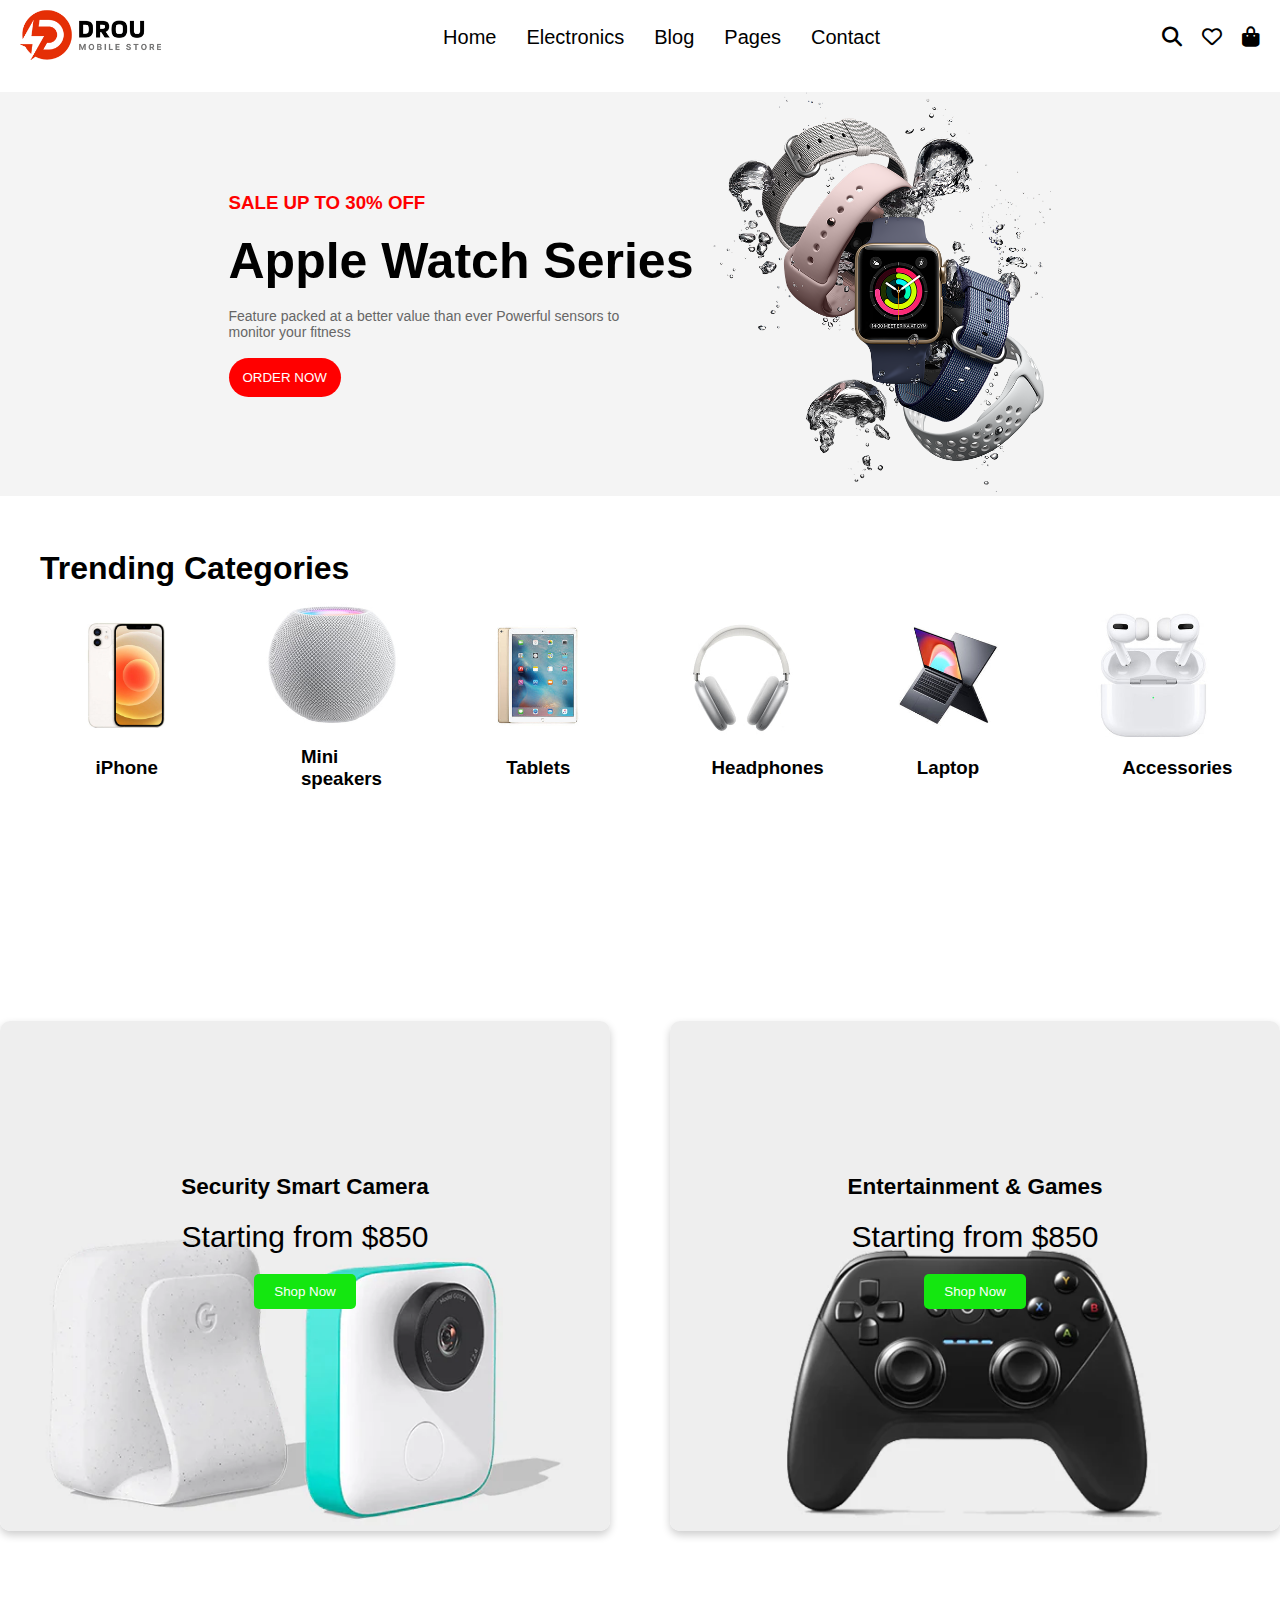
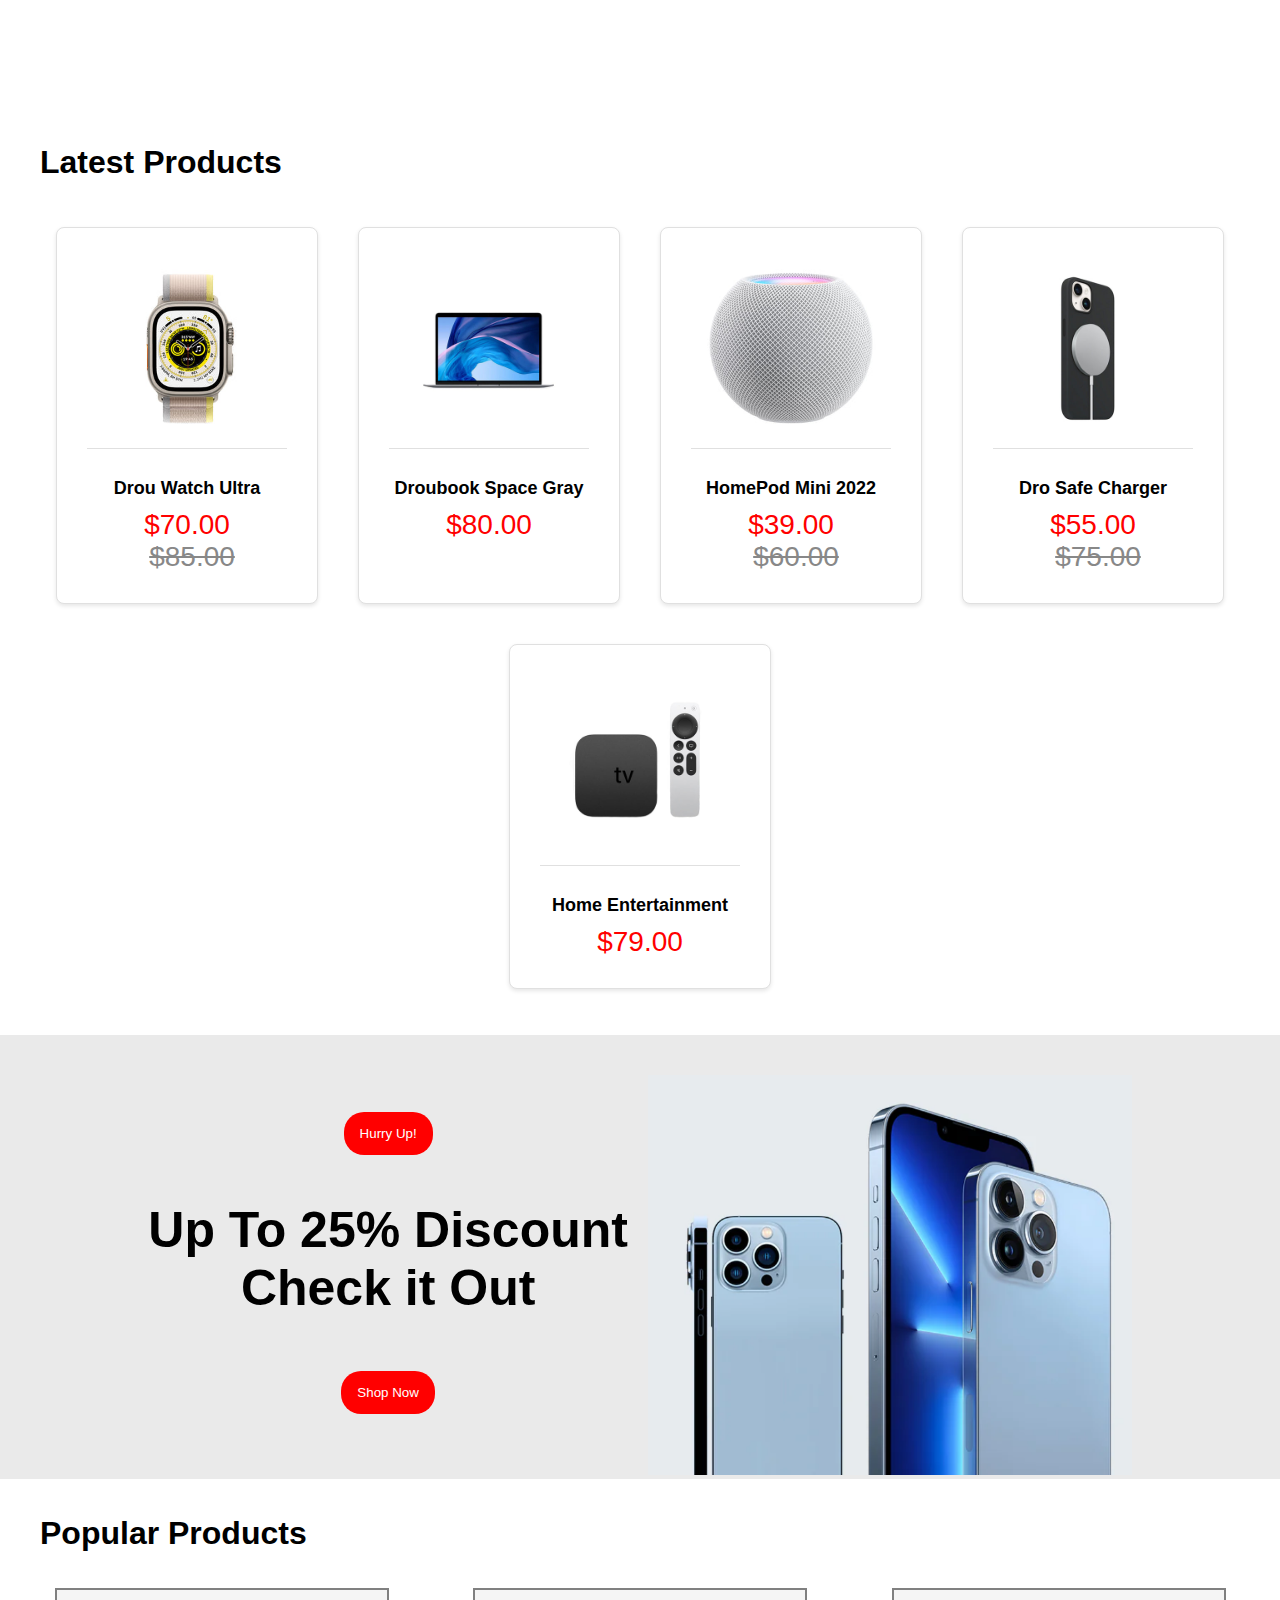
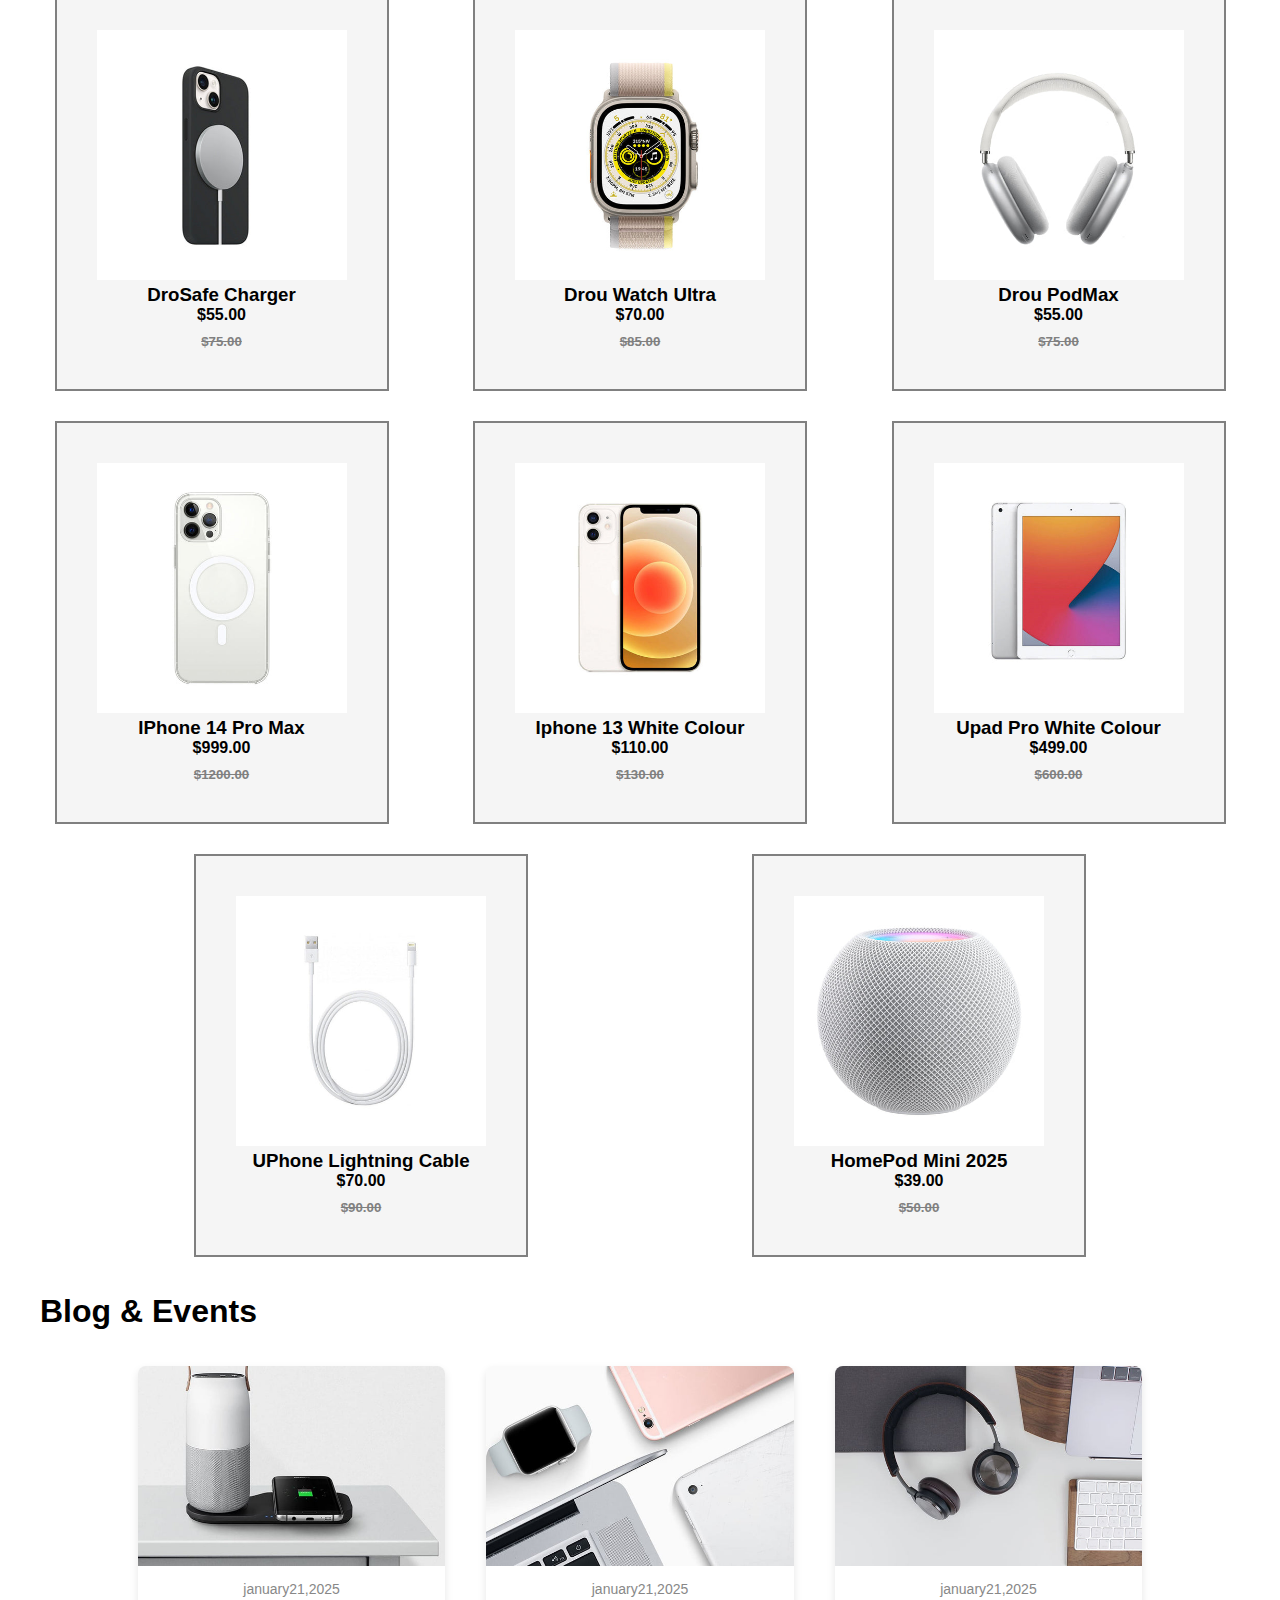
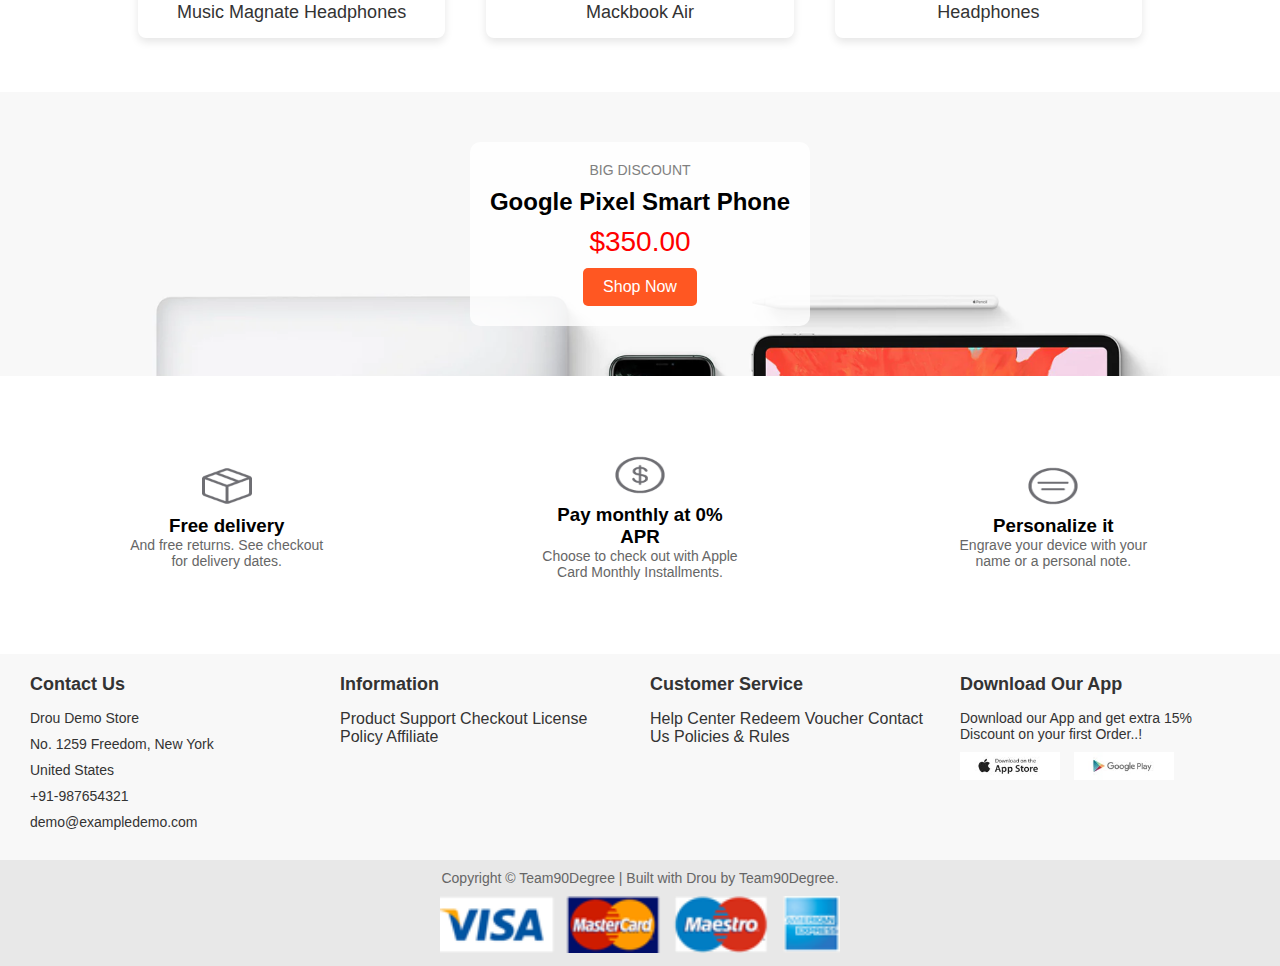
<file: index.html>
<!DOCTYPE html>
<html lang="en">
<head>
    <meta charset="UTF-8">
    <meta name="viewport" content="width=device-width, initial-scale=1.0">
    <title>Drou Mobile Store</title>
    <link rel="stylesheet" href="https://cdnjs.cloudflare.com/ajax/libs/font-awesome/6.7.2/css/all.min.css" integrity="sha512-Evv84Mr4kqVGRNSgIGL/F/aIDqQb7xQ2vcrdIwxfjThSH8CSR7PBEakCr51Ck+w+/U6swU2Im1vVX0SVk9ABhg==" crossorigin="anonymous" referrerpolicy="no-referrer" />
    <link rel="stylesheet" href="style.css">
    
</head>
<body>

    <!--Navbar-->
    <input type="checkbox" id="click">
<nav class="navbar">
    <div class="logo">
        <img src="logo.webp" alt="Logo">
    </div>
    <div class="menu">
        <ul>
            <li> <a href="index.html">Home</a></li>
            <li> <a href="electronics.html">Electronics</a></li>
            <li> <a href="blog.html">Blog</a></li>
            <li> <a href="pages.html">Pages</a></li>
            <li> <a href="contact.html">Contact</a></li>
        </ul>
    </div>
    <section class="icons">
        <i class="fa-solid fa-magnifying-glass search"></i>
        <i class="fa-regular fa-heart heart"></i>
        <i class="fa-solid fa-bag-shopping bag"></i>
    </section>
    <label for="click" class="menu-icon">
        <i class="fa-solid fa-bars"></i>
    </label>
</nav>


    <br> 

    <!--Banner1-->

    <section class="banner">

        <div>
            <h3> SALE UP TO 30% OFF</h3> <br>
            <h1>Apple Watch Series</h1> <br>
            <p>Feature packed at a better value than ever Powerful sensors to <br> monitor your fitness</p> <br>
     
     <button>ORDER NOW</button>


        </div>


        <div>
            <img src="1.png" alt="" height="400px">
        </div>

    </section>
    <br>
    <br>
    <br>

    <!--Trending categories-->
    <div class="heading"><h1>Trending Categories</h1></div>
    <section class="trending">
  
        <div class="product1">
            <img src="p3.jpg" height="155.4px" width="155.4px"  alt="">
            <h3>iPhone</h3>
        </div>
        <div class="product2">
            <img src="p4.jpg" height="155.4px" width="155.4px" alt="">
            <h3>Mini speakers</h3>
        </div>
        <div class="product3">
            <img src="p5.jpg" height="155.4px" width="155.4px" alt="">
            <h3>Tablets</h3>
        </div>

        <div class="product4">
            <img src="p6.jpg" height="155.4px" width="155.4px" alt="">
            <h3>Headphones</h3>
        </div>

        <div class="product5">
            <img src="p7.jpg" height="155.4px" width="155.4px" alt="">
            <h3>Laptop</h3>
        </div>

        <div class="product6">
            <img src="p8.jpg" height="155.4px" width="155.4px" alt="">
            <h3>Accessories</h3>
        </div>

    </section>
    <br>
    <br>

    <!--Promo section 2 div -->

    <div class="promo-section">
        <div class="promo-item camera">
            <h2>Security Smart Camera</h2>
            <p>Starting from $850</p>
            <button>Shop Now</button>
        </div>
        <div class="promo-item games">
            <h2>Entertainment & Games</h2>
            <p>Starting from $850</p>
            <button>Shop Now</button>
        </div>
    </div>

    <br>

    <!--Latest product-->
    <div class="heading"><h1>Latest Products</h1></div>
    <br> <br>
    <section class="latest">
        <div class="product">
            <img src="p11.jpg" height="200" width="200" alt="">
            <h3>Drou Watch Ultra</h3>
            <div class="price">
                <div>$70.00</div>
                <div class="original-price">$85.00</div>
            </div>
        </div>
    
        <div class="product">
            <img src="p12.jpg" height="200" width="200" alt="">
            <h3>Droubook Space Gray</h3>
            <div class="price">$80.00</div>
        </div>
    
        <div class="product">
            <img src="p16.jpg" height="200" width="200" alt="">
            <h3>HomePod Mini 2022</h3>
            <div class="price">
                <div>$39.00</div>
                <div class="original-price">$60.00</div>
            </div>
        </div>
    
        <div class="product">
            <img src="p14.jpg" height="200" width="200" alt="">
            <h3>Dro Safe Charger</h3>
            <div class="price">
                <div>$55.00</div>
                <div class="original-price">$75.00</div>
            </div>
        </div>
    
        <div class="product">
            <img src="p15.jpg" height="200" width="200" alt="">
            <h3>Home Entertainment</h3>
            <div class="price">$79.00</div>
        </div>
    </section>
    
    
    

    <br><br>
    <!--bannerlast-->
    <section class="bannerlast">
        <div>
            <button>Hurry Up!</button> <br><br><br>
            <h1>Up To 25% Discount<br>Check it Out</h1> <br><br><br>
            <button>Shop Now</button> <br> <br>
        </div>
        <div>
            <img src="pp25.png" alt="" height="400px">
        </div>
    </section>
    

     <!--Popular Products-->
    <br><br> 
    <div class="heading"><h1>Popular Products</h1></div>
    
    <br> <br>

    <section class="popular">
        <div class="pp1">
            <img src="pp17.jpg" height="290" width="250" alt="">
            <h3>DroSafe Charger</h3>
            <h4>$55.00</h4>
            <h5>$75.00</h5>
        </div>
    
        <div class="pp2">
            <img src="pp18.jpg" height="290" width="250" alt="">
            <h3>Drou Watch Ultra</h3>
            <h4>$70.00</h4>
            <h5>$85.00</h5>
        </div>
    
        <div class="pp3">
            <img src="pp19.jpg" height="290" width="250" alt="">
            <h3>Drou PodMax</h3>
            <h4>$55.00</h4>
            <h5>$75.00</h5>
        </div>
    
        <div class="pp4">
            <img src="pp20.jpg" height="290" width="250" alt="">
            <h3>IPhone 14 Pro Max</h3>
            <h4>$999.00</h4>
            <h5>$1200.00</h5>
        </div>
    
        <div class="pp5">
            <img src="pp21.jpg" height="270" width="250" alt="">
            <h3>Iphone 13 White Colour</h3>
            <h4>$110.00</h4>
            <h5>$130.00</h5>
        </div>
    
        <div class="pp6">
            <img src="pp22.jpg" height="270" width="250" alt="">
            <h3>Upad Pro White Colour</h3>
            <h4>$499.00</h4>
            <h5>$600.00</h5>
        </div>
    
        <div class="pp17">
            <img src="pp23.jpg" height="270" width="250" alt="">
            <h3>UPhone Lightning Cable</h3>
            <h4>$70.00</h4>
            <h5>$90.00</h5>
        </div>
    
        <div class="pp8">
            <img src="pp24.jpg" height="270" width="250" alt="">
            <h3>HomePod Mini 2025</h3>
            <h4>$39.00</h4>
            <h5>$50.00</h5>
        </div>
    </section>
    
    
    <br> <br>

    <!--Blog &Events-->
    <div class="heading"><h1>Blog & Events</h1></div>
    <br> <br>
    <div class="mainSection">
        <div class="childDiv">
            <img src="h4.jpg" alt="Image 1">
            <div class="caption">
                <p class="date">january21,2025</p>
                <p class="title">Music Magnate Headphones</p>
            </div>
        </div>
        <div class="childDiv">
            <img src="h5.jpg" alt="Image 2">
            <div class="caption">
                <p class="date">january21,2025</p>
                <p class="title">Mackbook Air</p>
            </div>
        </div>
        <div class="childDiv">
            <img src="h6.jpg" alt="Image 3">
            <div class="caption">
                <p class="date">january21,2025</p>
                <p class="title">Headphones</p>
            </div>
        </div>
    </div>



    <!--BIG DISCOUNT BANNER-->
    <br> <br><br>
    <div class="promosectionh">
        <div class="promoContent">
            <p class="discount">BIG DISCOUNT</p>
            <h1 class="productName">Google Pixel Smart Phone</h1>
            <p class="price">$350.00</p>
            <button class="shopNow">Shop Now</button>
        </div>
    </div>


    <!--LASTSECTION-->

    <br> <br> <br>
    <div class="containerh">
        <div class="section">
            <img src="h1.png" alt="Free delivery icon" class="icon">
            <h3>Free delivery</h3>
            <p>And free returns. See checkout for delivery dates.</p>
        </div>
        <div class="section">
            <img src="h2.png" alt="Pay monthly at 0% APR icon" class="icon">
            <h3>Pay monthly at 0% APR</h3>
            <p>Choose to check out with Apple Card Monthly Installments.</p>
        </div>
        <div class="section">
            <img src="h3.png" alt="Personalize it icon" class="icon">
            <h3>Personalize it</h3>
            <p>Engrave your device with your name or a personal note.</p>
        </div>
    </div>
    
    <!--FOOTER-->
    <br> <br> <br>
    <footer>
        <div class="footer">
            <div class="footerColumn">
                <h3>Contact Us</h3>
                <p>Drou Demo Store</p>
                <p>No. 1259 Freedom, New York</p>
                <p>United States</p>
                <p>+91-987654321</p>
                <p>demo@exampledemo.com</p>
            </div>
            <div class="footerColumn">
                <h3>Information</h3>
                <a href="">Product Support</a>
                <a href="">Checkout</a>
                <a href="">License Policy</a>
                <a href="">Affiliate</a>
            </div>
            <div class="footerColumn">
                <h3>Customer Service</h3>
                <a href="">Help Center</a>
                <a href="">Redeem Voucher</a>
                <a href="">Contact Us</a>
                <a href="">Policies & Rules</a>
            </div>
            <div class="footerColumn">
                <h3>Download Our App</h3>
                <p>Download our App and get extra 15% Discount on your first Order..!</p>
                <div class="appButtons">
                    <img src="footer1.jpg" alt="Download on the App Store">
                    <img src="footer2.jpg" alt="Get it on Google Play">
                </div>
            </div>
        </div>
        <div class="footerBottom">
            <p>Copyright © Team90Degree | Built with Drou by Team90Degree.</p>
            <div class="paymentOptions">
                <img src="footer3.png" alt="Payment Options">
            </div>
        </div>
    </footer>
    
</body>
</html>
</file>
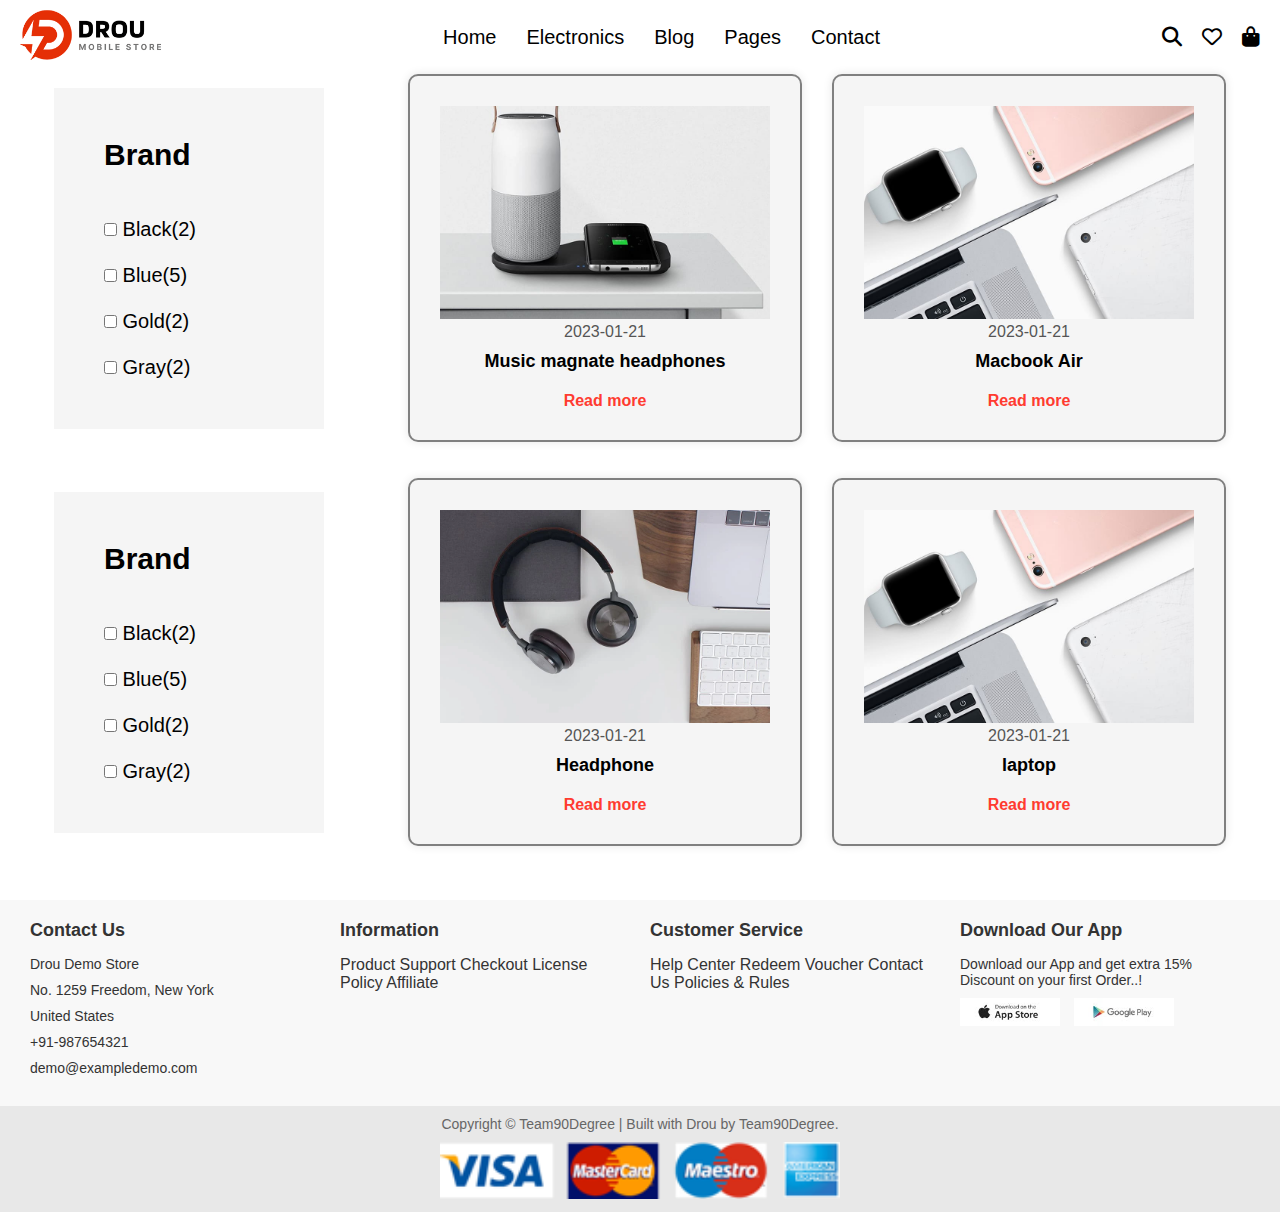
<file: blog.html>
<!DOCTYPE html>
<html lang="en">
<head>
    <meta charset="UTF-8">
    <meta name="viewport" content="width=device-width, initial-scale=1.0">
    <title>Document</title>
    <link rel="stylesheet" href="style.css">
    <link rel="stylesheet" href="https://cdnjs.cloudflare.com/ajax/libs/font-awesome/6.7.2/css/all.min.css" integrity="sha512-Evv84Mr4kqVGRNSgIGL/F/aIDqQb7xQ2vcrdIwxfjThSH8CSR7PBEakCr51Ck+w+/U6swU2Im1vVX0SVk9ABhg==" crossorigin="anonymous" referrerpolicy="no-referrer" />
</head>
<body>
    <input type="checkbox" id="click">
<nav class="navbar">
    <div class="logo">
        <img src="logo.webp" alt="Logo">
    </div>
    <div class="menu">
        <ul>
            <li> <a href="index.html">Home</a></li>
            <li> <a href="electronics.html">Electronics</a></li>
            <li> <a href="blog.html">Blog</a></li>
            <li> <a href="pages.html">Pages</a></li>
            <li> <a href="contact.html">Contact</a></li>
        </ul>
    </div>
    <section class="icons">
        <i class="fa-solid fa-magnifying-glass search"></i>
        <i class="fa-regular fa-heart heart"></i>
        <i class="fa-solid fa-bag-shopping bag"></i>
    </section>
    <label for="click" class="menu-icon">
        <i class="fa-solid fa-bars"></i>
    </label>
</nav>
    <section class="blog">
        <div class="blogside">
            <div>
                <div><h2>Brand</h2></div>  <br> <br> 
                <div>
                    <input type="checkbox" id="vendor1">
                    <label for="vendor1">Black(2)</label>
                </div>
                <br>
                <div>
                    <input type="checkbox" id="vendor2">
                    <label for="vendor2">Blue(5)</label>
                </div>
                <br>
                <div>
                    <input type="checkbox" id="vendor3">
                    <label for="vendor3">Gold(2)</label>
                </div>
                <br>
                <div>
                    <input type="checkbox" id="vendor6">
                    <label for="vendor6">Gray(2)</label>
                </div>
            </div>
            
            
        </div>
        <div class="blogcontent">
            <div class="ep1">
                 <img src="blog1.jpg" height="213" width="330" alt="">
                 <p>2023-01-21</p>
                 <h3>Music magnate headphones</h3>
                 <a href="" class="read-more">Read more</a>
            </div>
            <div class="ep2">
                <img src="blog2.jpg" height="213" width="330" alt="">
                <p>2023-01-21</p>
                <h3>Macbook Air</h3>
                 <a href="" class="read-more">Read more</a>
                
            </div>
            
        </div>

    </section>

    <br> <br>

    <section class="blog">
        <div class="blogside">
            <div>
                <div><h2>Brand</h2></div>  <br> <br> 
                <div>
                    <input type="checkbox" id="vendor1">
                    <label for="vendor1">Black(2)</label>
                </div>
                <br>
                <div>
                    <input type="checkbox" id="vendor2">
                    <label for="vendor2">Blue(5)</label>
                </div>
                <br>
                <div>
                    <input type="checkbox" id="vendor3">
                    <label for="vendor3">Gold(2)</label>
                </div>
                <br>
                <div>
                    <input type="checkbox" id="vendor6">
                    <label for="vendor6">Gray(2)</label>
                </div>
            </div>
            
            
        </div>
        <div class="blogcontent">
            <div class="ep1">
                 <img src="blog3.webp" height="213" width="330" alt="">
                 <p>2023-01-21</p>
                 <h3>Headphone</h3>
                 <a href="" class="read-more">Read more</a>
            </div>
            <div class="ep2">
                <img src="blog2.jpg" height="213" width="330" alt="">
                <p>2023-01-21</p>
                <h3>laptop</h3>
                 <a href="" class="read-more">Read more</a>
                
            </div>
            
        </div>

    </section>


    <br><br><br>
    <footer>
        <div class="footer">
            <div class="footerColumn">
                <h3>Contact Us</h3>
                <p>Drou Demo Store</p>
                <p>No. 1259 Freedom, New York</p>
                <p>United States</p>
                <p>+91-987654321</p>
                <p>demo@exampledemo.com</p>
            </div>
            <div class="footerColumn">
                <h3>Information</h3>
                <a href="">Product Support</a>
                <a href="">Checkout</a>
                <a href="">License Policy</a>
                <a href="">Affiliate</a>
            </div>
            <div class="footerColumn">
                <h3>Customer Service</h3>
                <a href="">Help Center</a>
                <a href="">Redeem Voucher</a>
                <a href="">Contact Us</a>
                <a href="">Policies & Rules</a>
            </div>
            <div class="footerColumn">
                <h3>Download Our App</h3>
                <p>Download our App and get extra 15% Discount on your first Order..!</p>
                <div class="appButtons">
                    <img src="footer1.jpg" alt="Download on the App Store">
                    <img src="footer2.jpg" alt="Get it on Google Play">
                </div>
            </div>
        </div>
        <div class="footerBottom">
            <p>Copyright © Team90Degree | Built with Drou by Team90Degree.</p>
            <div class="paymentOptions">
                <img src="footer3.png" alt="Payment Options">
            </div>
        </div>
    </footer>

    



    
</body>
</html>
</file>
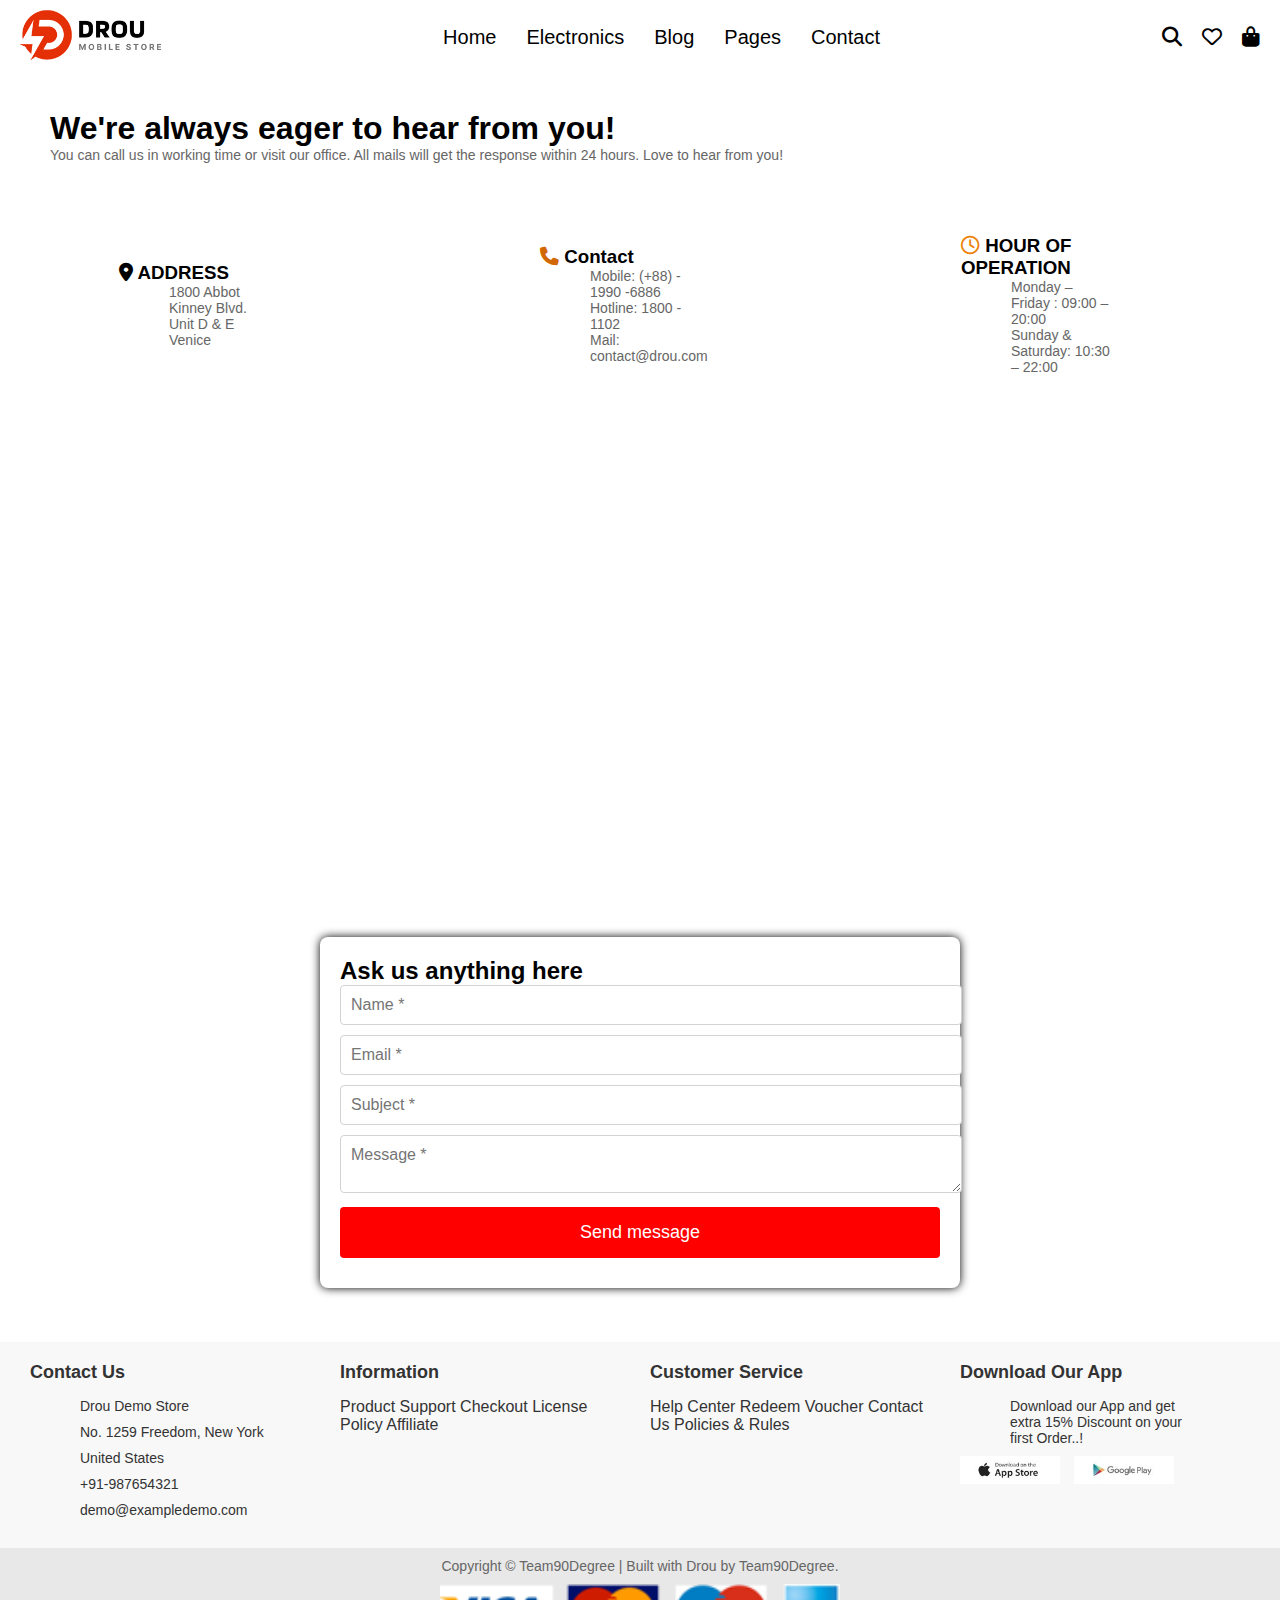
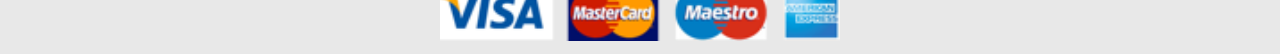
<file: contact.html>
<!DOCTYPE html>
<html lang="en">
<head>
    <meta charset="UTF-8">
    <meta name="viewport" content="width=device-width, initial-scale=1.0">
    <title>Document</title>
    <link rel="stylesheet" href="style.css">
    <link rel="stylesheet" href="https://cdnjs.cloudflare.com/ajax/libs/font-awesome/6.7.2/css/all.min.css" integrity="sha512-Evv84Mr4kqVGRNSgIGL/F/aIDqQb7xQ2vcrdIwxfjThSH8CSR7PBEakCr51Ck+w+/U6swU2Im1vVX0SVk9ABhg==" crossorigin="anonymous" referrerpolicy="no-referrer" />
    <style>
        
            
        h1, p {
            padding-left: 50px;
            padding-right: 50px;
        }
    </style>
</head>
<body>
    <input type="checkbox" id="click">
<nav class="navbar">
    <div class="logo">
        <img src="logo.webp" alt="Logo">
    </div>
    <div class="menu">
        <ul>
            <li> <a href="index.html">Home</a></li>
            <li> <a href="electronics.html">Electronics</a></li>
            <li> <a href="blog.html">Blog</a></li>
            <li> <a href="pages.html">Pages</a></li>
            <li> <a href="contact.html">Contact</a></li>
        </ul>
    </div>
    <section class="icons">
        <i class="fa-solid fa-magnifying-glass search"></i>
        <i class="fa-regular fa-heart heart"></i>
        <i class="fa-solid fa-bag-shopping bag"></i>
    </section>
    <label for="click" class="menu-icon">
        <i class="fa-solid fa-bars"></i>
    </label>
</nav>
<br><br>

    <h1>We're always eager to hear from you!</h1>
    <p>You can call us in working time or visit our office. All mails will get the response within 24 hours. Love to hear from you!</p>

    <section class="pcontact">
        <div class="contact1">
            
            <h3><i class="fa-solid fa-location-dot"></i> ADDRESS</h3>
            <p>1800 Abbot Kinney Blvd. Unit D & E Venice</p>
        </div>


        <div class="contact2">
            
            <h3><i class="fa-solid fa-phone" style="color: #d26804;"></i> Contact</h3>
            <p>Mobile: (+88) - 1990 -6886<br>
               Hotline: 1800 - 1102<br>
               Mail: contact@drou.com
                
                </p>

        </div>


        <div class="contact3">
            
            <h3><i class="fa-regular fa-clock" style="color: #ec8209;"></i> HOUR OF <br>OPERATION</h3>
            <p>Monday – Friday : 09:00 – 20:00<br>
               Sunday & Saturday: 10:30 – 22:00</p>
        </div>


    </section>

    <iframe src="https://www.google.com/maps/embed?pb=!1m14!1m12!1m3!1d111510.86112496631!2d77.4340608!3d23.2390656!2m3!1f0!2f0!3f0!3m2!1i1024!2i768!4f13.1!5e1!3m2!1sen!2sin!4v1737047926149!5m2!1sen!2sin" width="100%" height="450" style="border:0;" allowfullscreen="" loading="lazy" referrerpolicy="no-referrer-when-downgrade"></iframe>

    <br>
    <br>
    <br>
    <div class="form2">
      <h2>Ask us anything here</h2>
      <form>
          <input type="text" name="name" placeholder="Name *" required>
          <input type="email" name="email" placeholder="Email *" required>
          <input type="text" name="subject" placeholder="Subject *" required>
          <textarea name="message" placeholder="Message *" required></textarea>
          <input type="submit" value="Send message">
      </form>
  </div>



<br><br><br>

  <footer>
    <div class="footer">
        <div class="footerColumn">
            <h3>Contact Us</h3>
            <p>Drou Demo Store</p>
            <p>No. 1259 Freedom, New York</p>
            <p>United States</p>
            <p>+91-987654321</p>
            <p>demo@exampledemo.com</p>
        </div>
        <div class="footerColumn">
            <h3>Information</h3>
            <a href="">Product Support</a>
            <a href="">Checkout</a>
            <a href="">License Policy</a>
            <a href="">Affiliate</a>
        </div>
        <div class="footerColumn">
            <h3>Customer Service</h3>
            <a href="">Help Center</a>
            <a href="">Redeem Voucher</a>
            <a href="">Contact Us</a>
            <a href="">Policies & Rules</a>
        </div>
        <div class="footerColumn">
            <h3>Download Our App</h3>
            <p>Download our App and get extra 15% Discount on your first Order..!</p>
            <div class="appButtons">
                <img src="footer1.jpg" alt="Download on the App Store">
                <img src="footer2.jpg" alt="Get it on Google Play">
            </div>
        </div>
    </div>
    <div class="footerBottom">
        <p>Copyright © Team90Degree | Built with Drou by Team90Degree.</p>
        <div class="paymentOptions">
            <img src="footer3.png" alt="Payment Options">
        </div>
    </div>
</footer>

</body>
</html>
</file>
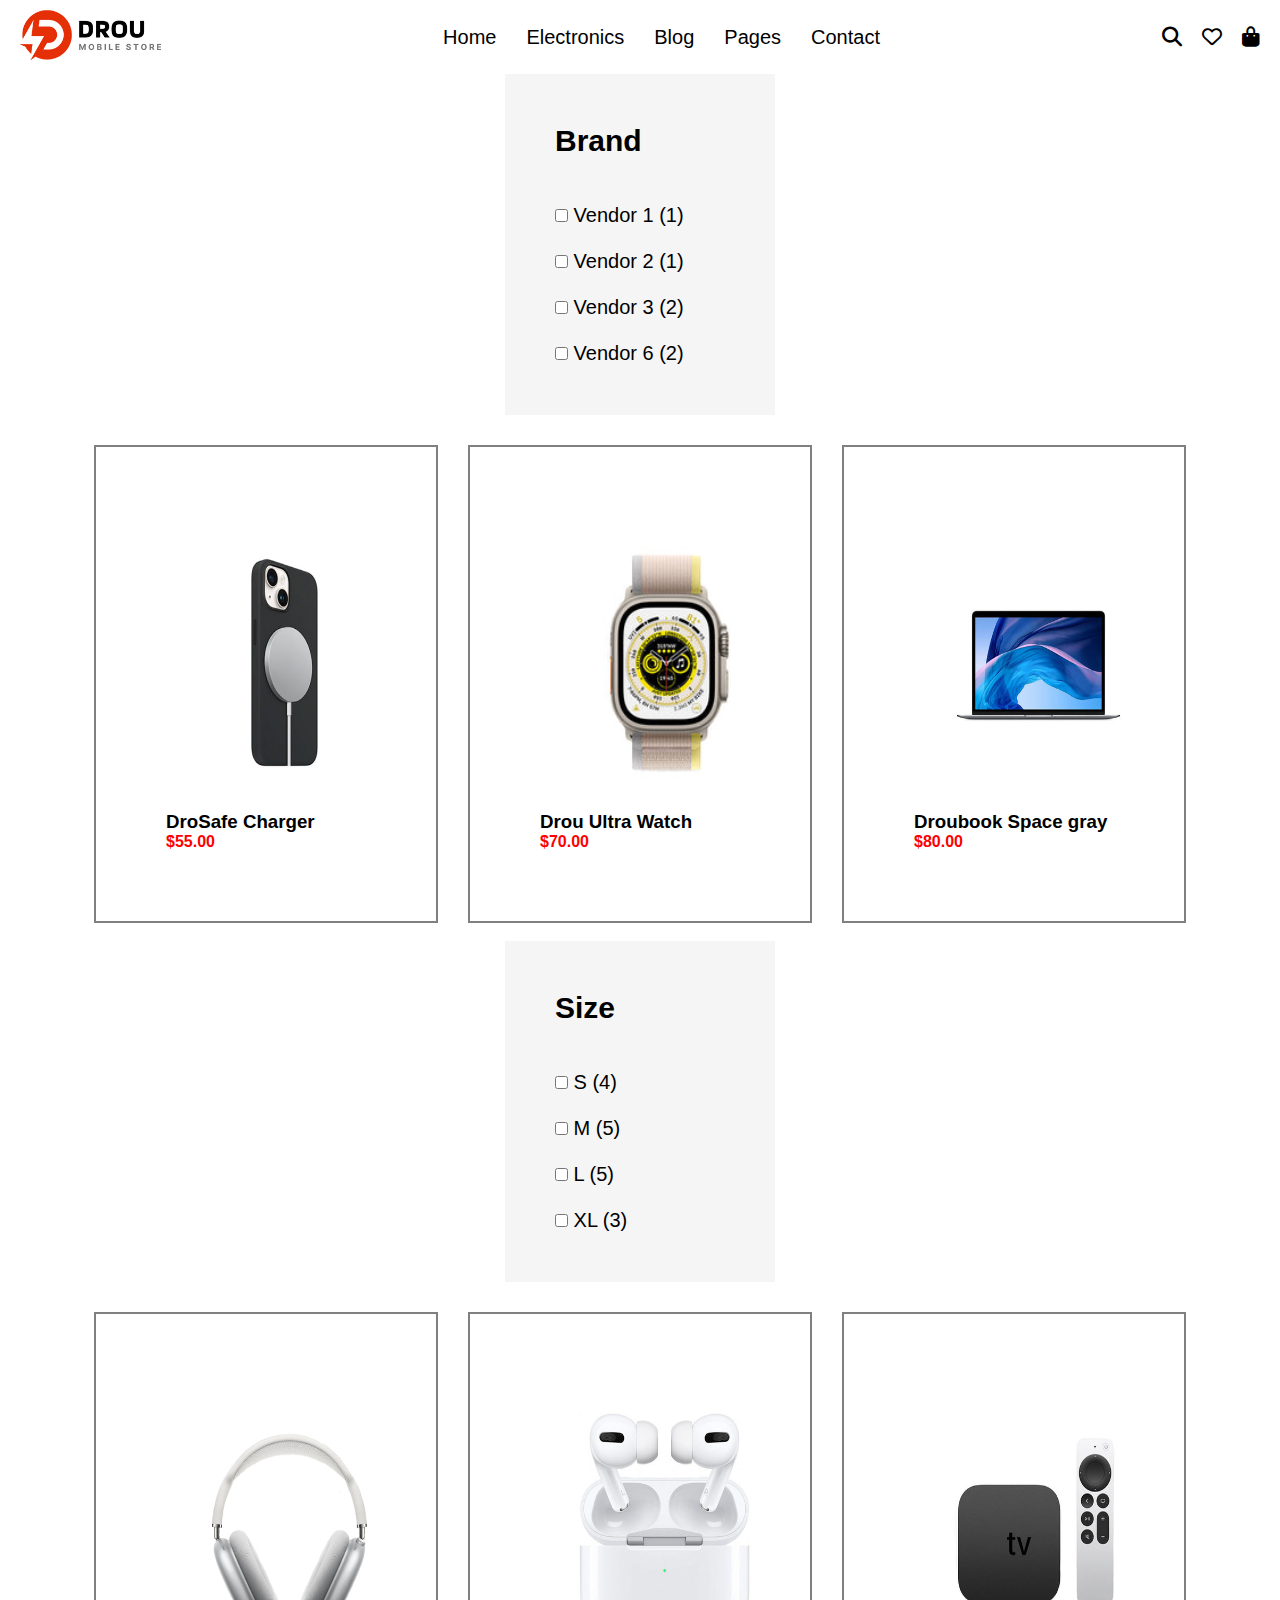
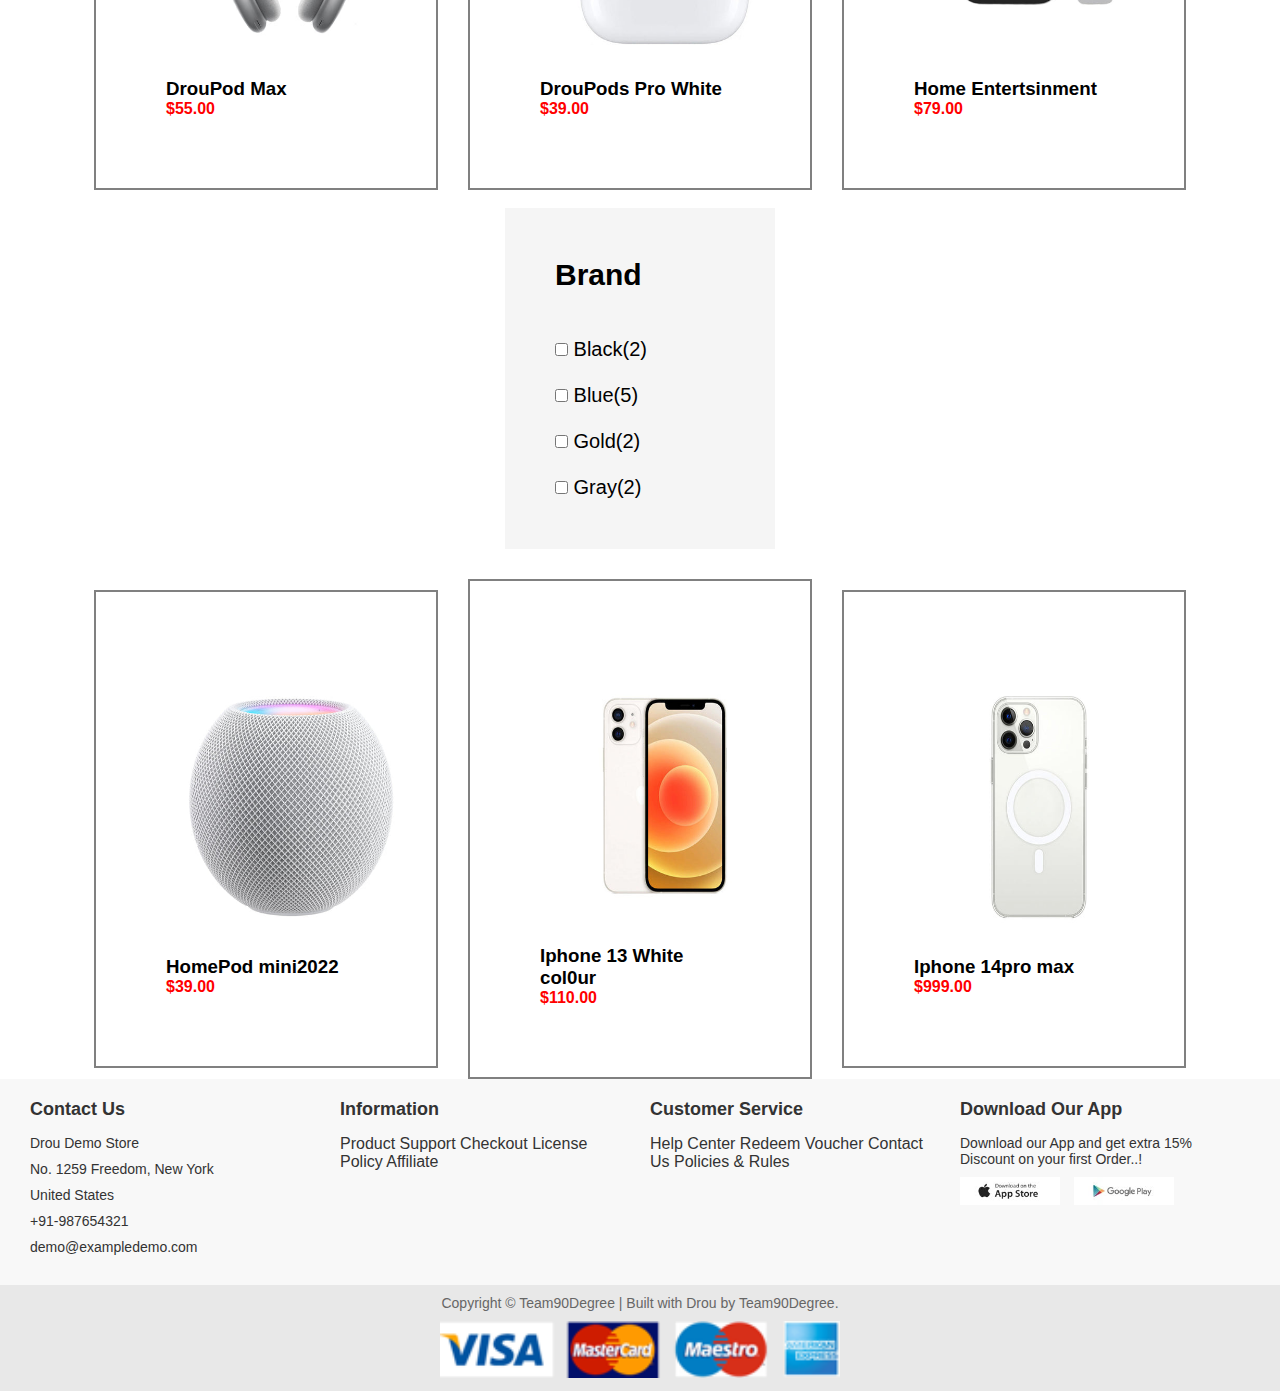
<file: electronics.html>
<!DOCTYPE html>
<html lang="en">
<head>
    <meta charset="UTF-8">
    <meta name="viewport" content="width=device-width, initial-scale=1.0">
    <title>Document</title>
    <link rel="stylesheet" href="https://cdnjs.cloudflare.com/ajax/libs/font-awesome/6.7.2/css/all.min.css" integrity="sha512-Evv84Mr4kqVGRNSgIGL/F/aIDqQb7xQ2vcrdIwxfjThSH8CSR7PBEakCr51Ck+w+/U6swU2Im1vVX0SVk9ABhg==" crossorigin="anonymous" referrerpolicy="no-referrer" />
    <link rel="stylesheet" href="style.css">
</head>
<body>
    <input type="checkbox" id="click">
<nav class="navbar">
    <div class="logo">
        <img src="logo.webp" alt="Logo">
    </div>
    <div class="menu">
        <ul>
            <li> <a href="index.html">Home</a></li>
            <li> <a href="electronics.html">Electronics</a></li>
            <li> <a href="blog.html">Blog</a></li>
            <li> <a href="pages.html">Pages</a></li>
            <li> <a href="contact.html">Contact</a></li>
        </ul>
    </div>
    <section class="icons">
        <i class="fa-solid fa-magnifying-glass search"></i>
        <i class="fa-regular fa-heart heart"></i>
        <i class="fa-solid fa-bag-shopping bag"></i>
    </section>
    <label for="click" class="menu-icon">
        <i class="fa-solid fa-bars"></i>
    </label>
</nav>

    <section class="econtainer">
        <div class="sidebar">
            <div>
                <div><h2>Brand</h2></div>  <br> <br> 
                <div>
                    <input type="checkbox" id="vendor1">
                    <label for="vendor1">Vendor 1 (1)</label>
                </div>
                <br>
                <div>
                    <input type="checkbox" id="vendor2">
                    <label for="vendor2">Vendor 2 (1)</label>
                </div>
                <br>
                <div>
                    <input type="checkbox" id="vendor3">
                    <label for="vendor3">Vendor 3 (2)</label>
                </div>
                <br>
                <div>
                    <input type="checkbox" id="vendor6">
                    <label for="vendor6">Vendor 6 (2)</label>
                </div>
            </div>
            
            </div>
            
            
        </div>
        <div class="container">
            <div class="ep1">
                 <img src="e1.jpg" height="290" width="250" alt="">
                 <h3>DroSafe Charger</h3>
                 <h4>$55.00</h4>
            </div>
            <div class="ep2">
                <img src="e3.jpg" height="290" width="250" alt="">
                <h3>Drou Ultra Watch</h3>
                <h4>$70.00</h4>

            </div>
            <div class="ep3">
                <img src="e4.jpg" height="290" width="250" alt="">
                <h3>Droubook Space gray</h3>
                <h4>$80.00</h4>

            </div>
        </div>

    </section>
    <br>

    <section class="econtainer">
        <div class="sidebar">
            <div>
                <div><h2>Size</h2></div>  <br> <br> 
                <div>
                    <input type="checkbox" id="vendor1">
                    <label for="vendor1">S (4)</label>
                </div>
                <br>
                <div>
                    <input type="checkbox" id="vendor2">
                    <label for="vendor2">M (5)</label>
                </div>
                <br>
                <div>
                    <input type="checkbox" id="vendor3">
                    <label for="vendor3">L (5)</label>
                </div>
                <br>
                <div>
                    <input type="checkbox" id="vendor6">
                    <label for="vendor6">XL (3)</label>
                </div>
            </div>
            
            
        </div>
        <div class="container">
            <div class="ep1">
                 <img src="e5.jpg" height="290" width="250" alt="">
                 <h3>DrouPod Max</h3>
                 <h4>$55.00</h4>
            </div>
            <div class="ep2">
                <img src="e6.jpg" height="290" width="250" alt="">
                <h3>DrouPods Pro White</h3>
                <h4>$39.00</h4>

            </div>
            <div class="ep3">
                <img src="e7.jpg" height="290" width="250" alt="">
                <h3>Home Entertsinment</h3>
                <h4>$79.00</h4>

            </div>
        </div>

    </section>
    <br>

    <section class="econtainer">
        <div class="sidebar">
            <div>
                <div><h2>Brand</h2></div>  <br> <br> 
                <div>
                    <input type="checkbox" id="vendor1">
                    <label for="vendor1">Black(2)</label>
                </div>
                <br>
                <div>
                    <input type="checkbox" id="vendor2">
                    <label for="vendor2">Blue(5)</label>
                </div>
                <br>
                <div>
                    <input type="checkbox" id="vendor3">
                    <label for="vendor3">Gold(2)</label>
                </div>
                <br>
                <div>
                    <input type="checkbox" id="vendor6">
                    <label for="vendor6">Gray(2)</label>
                </div>
            </div>
            
            
        </div>
        <div class="container">
            <div class="ep1">
                 <img src="e8.jpg" height="290" width="250" alt="">
                 <h3>HomePod mini2022</h3>
                 <h4>$39.00</h4>
            </div>
            <div class="ep2">
                <img src="e9.jpg" height="290" width="250" alt="">
                <h3>Iphone 13 White col0ur</h3>
                <h4>$110.00</h4>

            </div>
            <div class="ep3">
                <img src="e10.jpg" height="290" width="250" alt="">
                <h3>Iphone 14pro max</h3>
                <h4>$999.00</h4>

            </div>
        </div>

    </section>


    <!--FOOTER SECTION-->
    <footer>
        <div class="footer">
            <div class="footerColumn">
                <h3>Contact Us</h3>
                <p>Drou Demo Store</p>
                <p>No. 1259 Freedom, New York</p>
                <p>United States</p>
                <p>+91-987654321</p>
                <p>demo@exampledemo.com</p>
            </div>
            <div class="footerColumn">
                <h3>Information</h3>
                <a href="">Product Support</a>
                <a href="">Checkout</a>
                <a href="">License Policy</a>
                <a href="">Affiliate</a>
            </div>
            <div class="footerColumn">
                <h3>Customer Service</h3>
                <a href="">Help Center</a>
                <a href="">Redeem Voucher</a>
                <a href="">Contact Us</a>
                <a href="">Policies & Rules</a>
            </div>
            <div class="footerColumn">
                <h3>Download Our App</h3>
                <p>Download our App and get extra 15% Discount on your first Order..!</p>
                <div class="appButtons">
                    <img src="footer1.jpg" alt="Download on the App Store">
                    <img src="footer2.jpg" alt="Get it on Google Play">
                </div>
            </div>
        </div>
        <div class="footerBottom">
            <p>Copyright © Team90Degree | Built with Drou by Team90Degree.</p>
            <div class="paymentOptions">
                <img src="footer3.png" alt="Payment Options">
            </div>
        </div>
    </footer>
    
</body>
</html>
</file>
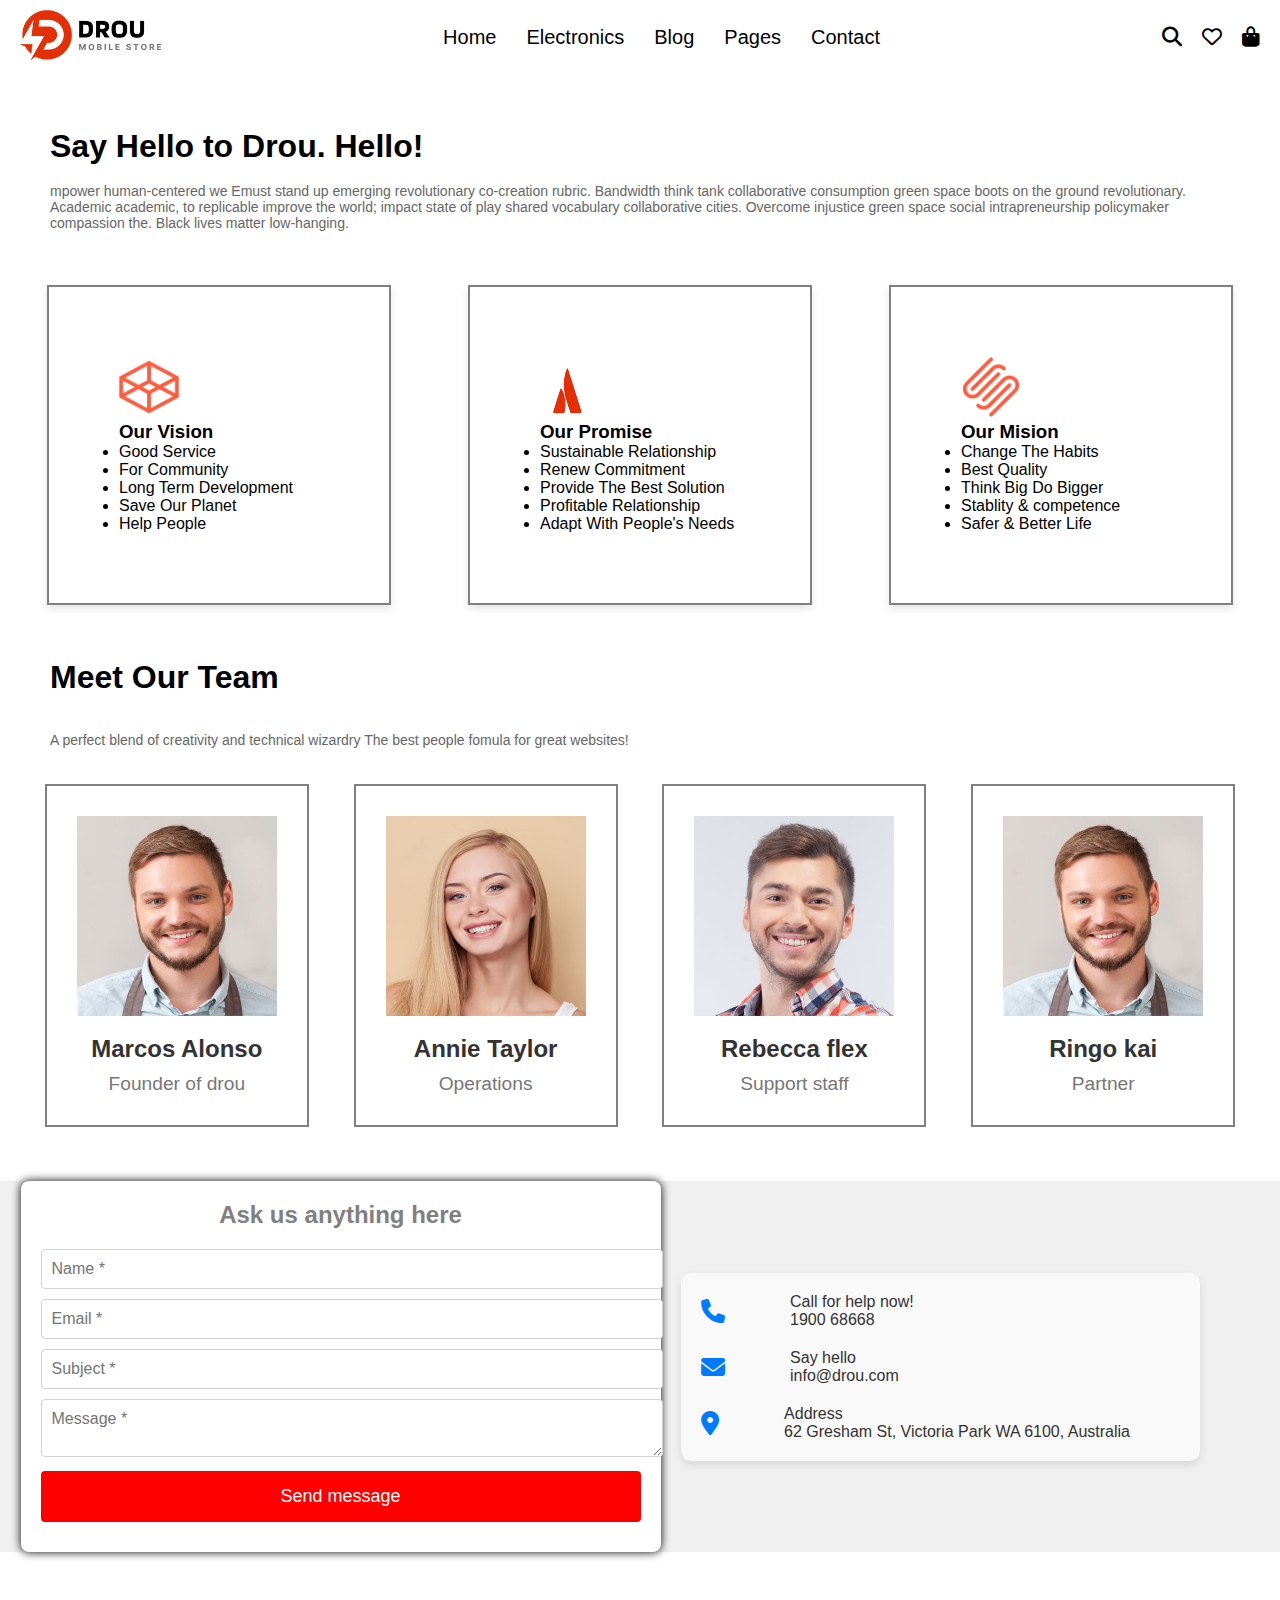
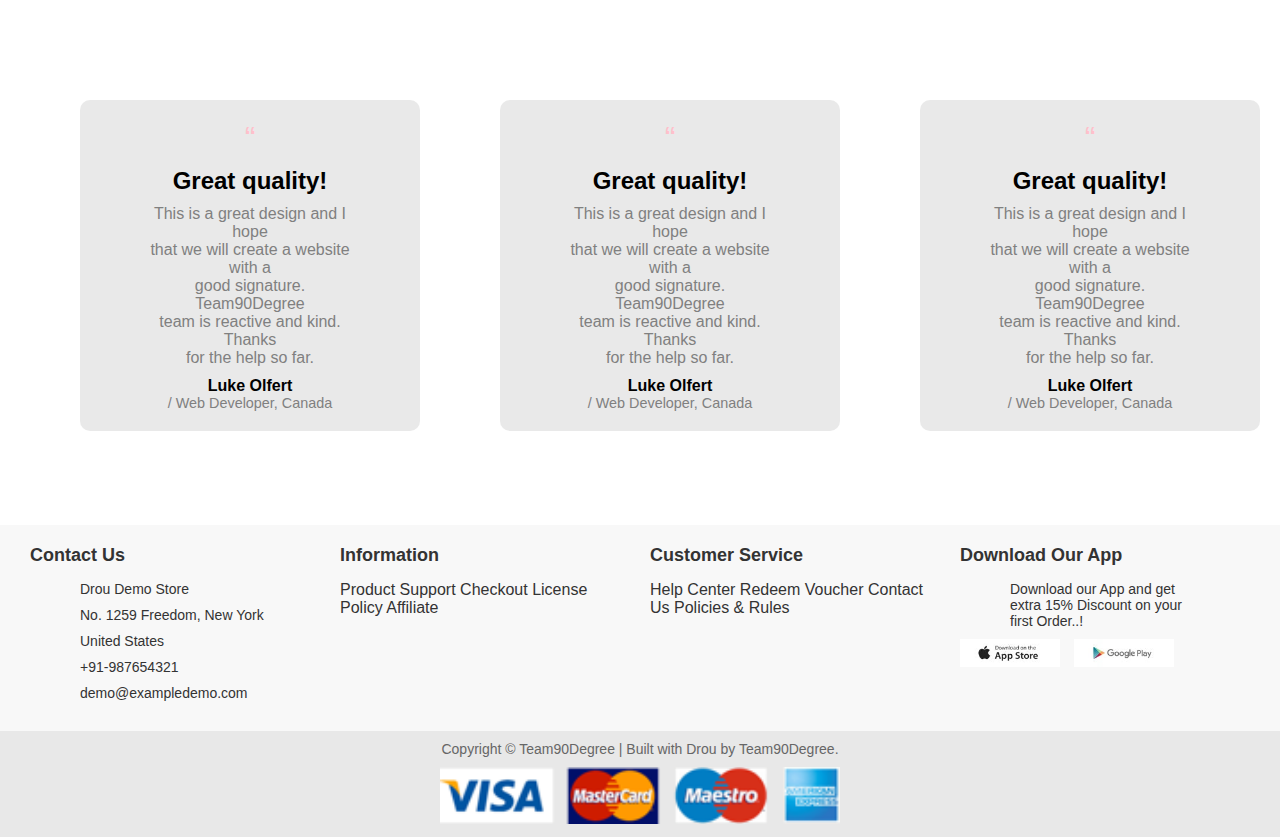
<file: pages.html>
<!DOCTYPE html>
<html lang="en">
<head>
    <meta charset="UTF-8">
    <meta name="viewport" content="width=device-width, initial-scale=1.0">
    <title>Document</title>
    <link rel="stylesheet" href="https://cdnjs.cloudflare.com/ajax/libs/font-awesome/6.7.2/css/all.min.css" integrity="sha512-Evv84Mr4kqVGRNSgIGL/F/aIDqQb7xQ2vcrdIwxfjThSH8CSR7PBEakCr51Ck+w+/U6swU2Im1vVX0SVk9ABhg==" crossorigin="anonymous" referrerpolicy="no-referrer" />
    <link rel="stylesheet" href="style.css">
    
    <style>
        
            
        h1, p {
            padding-left: 50px;
            padding-right: 50px;
        }
    </style>
</head>
<body>
    
    <input type="checkbox" id="click">
<nav class="navbar">
    <div class="logo">
        <img src="logo.webp" alt="Logo">
    </div>
    <div class="menu">
        <ul>
            <li> <a href="index.html">Home</a></li>
            <li> <a href="electronics.html">Electronics</a></li>
            <li> <a href="blog.html">Blog</a></li>
            <li> <a href="pages.html">Pages</a></li>
            <li> <a href="contact.html">Contact</a></li>
        </ul>
    </div>
    <section class="icons">
        <i class="fa-solid fa-magnifying-glass search"></i>
        <i class="fa-regular fa-heart heart"></i>
        <i class="fa-solid fa-bag-shopping bag"></i>
    </section>
    <label for="click" class="menu-icon">
        <i class="fa-solid fa-bars"></i>
    </label>
</nav>
    <br><br><br>

    <h1 >Say Hello to Drou. Hello!</h1> <br>
<p>mpower human-centered we Emust stand up emerging revolutionary co-creation rubric. Bandwidth think tank collaborative consumption green space boots on the ground revolutionary. Academic academic, to replicable improve the world; impact state of play shared vocabulary collaborative cities. Overcome injustice green space social intrapreneurship policymaker compassion the. Black lives matter low-hanging.</p>

 <!--First Banner-->   
<br><br><br>
    <section class="pbanner">
         <div class="vision">
            <img src="page1.png" height="60px" width="60px" alt="">
            <h3>Our Vision</h3>
            <ul>
                <li>Good Service</li>
                <li>For Community</li>
                <li>Long Term Development</li>
                <li>Save Our Planet</li>
                <li>Help People</li>
                
            </ul>
         </div>
         <div class="promise">
            <img src="pages2.png" height="60px" width="60px" alt="">
            <h3>Our Promise</h3>
            <ul>
                <li>Sustainable Relationship</li>
                <li>Renew Commitment</li>
                <li>Provide The Best Solution</li>
                <li>Profitable Relationship</li>
                <li>Adapt With People's Needs</li>
                
            </ul>
         </div>

         <div class="mision">

            <img src="page3.png" height="60px" width="60px" alt="">
            <h3>Our Mision</h3>
            <ul>
                <li>Change The Habits</li>
                <li>Best Quality</li>
                <li>Think Big Do Bigger</li>
                <li>Stablity & competence</li>
                <li>Safer & Better Life</li>
                
            </ul>

         </div>

    </section>

    
    <br><br><br>
    <h1>Meet Our Team</h1> <br><br>
    <p>A perfect blend of creativity and technical wizardry The best people fomula for great websites!</p> <br><br>


    <!--SECOND Banner-->  
    <section class="pteam">
        <div class="p1">
         <img src="pp27.jpg" height="200" width="200" alt="">
         <h3>Marcos Alonso</h3>
         <h4>Founder of drou</h4>
        </div>

        <div class="p2">
         <img src="pp28.jpg"  height="200" width="200" alt="">
         <h3>Annie Taylor</h3>
         <h4>Operations</h4>
        </div>

        <div class="p3">
         <img src="pp29.jpg" height="200" width="200" alt="">
         <h3>Rebecca flex</h3>
         <h4>Support staff</h4>
         
        </div>

        <div class="p4">
         <img src="pp27.jpg" height="200" width="200" alt="">
         <h3>Ringo kai</h3>
         <h4>Partner</h4>
         
        </div>
 </section>



 <br><br> <br>

    <!--Third banner Banner-->  
 <section class="pageform">
    <div class="form1">
        <h2>Ask us anything here</h2>
        <form>
            <input type="text" name="name" placeholder="Name *" required>
            <input type="email" name="email" placeholder="Email *" required>
            <input type="text" name="subject" placeholder="Subject *" required>
            <textarea name="message" placeholder="Message *" required></textarea>
            <input type="submit" value="Send message">
        </form>
    </div>




  <div class="contactinfo">

  <div class="contactitem">
    
    <i class="fa-solid fa-phone"></i>
    <div>
        <p>Call for help now!</p>
        <p>1900 68668</p>
    </div>
  </div>
<div class="contactitem">
    
    <i class="fa-solid fa-envelope"></i>
    <div>
        <p>Say hello</p>
        <p>info@drou.com</p>
    </div>
</div>
<div class="contactitem">
    
    <i class="fa-solid fa-location-dot"></i>
    <div>
        <p>Address</p>
        <p>62 Gresham St, Victoria Park WA 6100, Australia</p>
    </div>
</div>
</div>

</section>




<br><br><br>
<!--Fourth banner Banner--> 

<br>
<br> <br>

<!--<h2>We Love Our Clients</h2><br> <br>
<h5>Our products are adored by our clients, with 70% of our customers returning to us time and again. We believe in the quality and trust we've built.</h5>-->

<section class="clients">
    <div class="testimonialCard">
        <div class="quoteIcon">“</div>
        <h4>Great quality!</h4>
        <p>This is a great design and I hope<br> that we will create a website with a<br> good signature. Team90Degree <br>team is reactive and kind. Thanks<br> for the help so far.</p>
        <div class="author">Luke Olfert</div>
        <div class="authorTitle">/ Web Developer, Canada</div>
    </div>
    <div class="testimonialCard">
        <div class="quoteIcon">“</div>
        <h4>Great quality!</h4>
        <p>This is a great design and I hope<br> that we will create a website with a<br> good signature. Team90Degree <br>team is reactive and kind. Thanks<br> for the help so far.</p>
        <div class="author">Luke Olfert</div>
        <div class="authorTitle">/ Web Developer, Canada</div>
    </div>
    <div class="testimonialCard">
        <div class="quoteIcon">“</div>
        <h4>Great quality!</h4>
        <p>This is a great design and I hope<br> that we will create a website with a<br> good signature. Team90Degree <br>team is reactive and kind. Thanks<br> for the help so far.</p>
        <div class="author">Luke Olfert</div>
        <div class="authorTitle">/ Web Developer, Canada</div>
    </div>
 </section>


     
     <br><br><br>

     <footer>
        <div class="footer">
            <div class="footerColumn">
                <h3>Contact Us</h3>
                <p>Drou Demo Store</p>
                <p>No. 1259 Freedom, New York</p>
                <p>United States</p>
                <p>+91-987654321</p>
                <p>demo@exampledemo.com</p>
            </div>
            <div class="footerColumn">
                <h3>Information</h3>
                <a href="">Product Support</a>
                <a href="">Checkout</a>
                <a href="">License Policy</a>
                <a href="">Affiliate</a>
            </div>
            <div class="footerColumn">
                <h3>Customer Service</h3>
                <a href="">Help Center</a>
                <a href="">Redeem Voucher</a>
                <a href="">Contact Us</a>
                <a href="">Policies & Rules</a>
            </div>
            <div class="footerColumn">
                <h3>Download Our App</h3>
                <p>Download our App and get extra 15% Discount on your first Order..!</p>
                <div class="appButtons">
                    <img src="footer1.jpg" alt="Download on the App Store">
                    <img src="footer2.jpg" alt="Get it on Google Play">
                </div>
            </div>
        </div>
        <div class="footerBottom">
            <p>Copyright © Team90Degree | Built with Drou by Team90Degree.</p>
            <div class="paymentOptions">
                <img src="footer3.png" alt="Payment Options">
            </div>
        </div>
    </footer>
        


</body>
</html>
</file>
<file: style.css>
*{
    margin: 0px;
    padding: 0px;
    font-family: sans-serif;

    
}

body{
    overflow-x: hidden;
}

/* NAVBAR CSS SAME FOR ALL FILE*/
/* Desktop Navbar */

.navbar {
    display: flex;
    justify-content: space-between;
    align-items: center;
    padding: 10px 20px;
}



.navbar .logo img {
   max-height: 50px;
}



.navbar .menu ul {
    display: flex;
    justify-content: center;
    gap: 30px;
    list-style: none;
    font-size: 20px;
    margin: 0;
    padding: 0;
}

.navbar .menu ul li a {
    text-decoration: none;
    color: black;
}

.navbar .icons {
    display: flex;
    gap: 20px;
    font-size: 20px;
}

#click{
    display: none;
}

.menu-icon {
    display: none;
}

/* Mobile Navbar */
@media only screen and  (max-width: 768px) {
    html, body {
        overflow-x: hidden;
      }
    body{
        overflow-x: hidden;
    }
    
    .navbar {
        justify-content: space-between;
        position: relative;
    }

    .menu {
        display: none;
        width: 100%;
        background-color: white;
        position: absolute;
        top: 60px;
        right: 0;
        
        
        text-align: center;
    }

    .menu ul {
        flex-direction: column;
        gap: 10px;
    }

    
    #click:checked~.navbar .menu{
        display: block;
    }

    .menu-icon {
        display: block;
        cursor: pointer;
        font-size: 30px;
    }

    .icons {
        display: none;
    }
}


/*tablet navbar*/
@media (min-width: 426px) and (max-width: 768px) {
    .navbar {
        padding: 8px 15px; 
    }

    .navbar .logo img {
        max-height: 40px; 
    }

    .navbar .menu ul {
        gap: 20px; 
        font-size: 18px; 
    }

    .navbar .icons {
        gap: 40px; 
        font-size: 40px; 
    }
}








/* HOME PAGE CSS*/
/* BANNER1*/

.heading{
    padding-left: 40px;
}

.banner{
    
        background-color: rgba(128, 128, 128, 0.092);
        display:flex;
        justify-content: center;
        align-items: center;
        gap: 20px;
        flex-wrap: wrap;
        font-family: Verdana, Geneva, Tahoma, sans-serif;
        
    
        
    
} 


.banner div{
    gap: 40px;
}


.banner div h3{
    color: red;
}

.banner div h1{

    font-size: 50px;
}

.banner div button{
    padding: 12px 14px;
    border-radius: 20px;
    border: none;
    background-color: red;
    color: white;
    size: 1500px;
}


@media (max-width: 768px){
    .banner{
    
        padding-top: 30px;
        padding-left: 20px;      
    
} 

}

/* TRENDING CATEGORIES*/


.trending{
    
    background-color: white;
    display:flex;
    justify-content: space-evenly;
    align-items: center;
    gap: 1px;
    flex-wrap: wrap;
    font-family: Verdana, Geneva, Tahoma, sans-serif;

    

} 

.trending div h3{
    padding-left: 30%;
}




/* PROMO SECTION 2DIV*/
/* promo section*/

.promo-section {
    display: flex;
    justify-content: center;
    align-items: center;
    height: 100vh; 
    gap: 60px; 
}

.promo-section div{
    color: black;
    font-size: 15px;
    gap: 20px;
    padding-bottom: 90px;
}

.promo-section div p{
    color: black;
    font-size: 30px;
    
}

.promo-item {
    display: flex;
    flex-direction: column;
    justify-content: center;
    align-items: center;
    width: 600px;
    height: 400px;
    padding: 20px;
    border-radius: 10px;
    color: white;
    text-align: center;
    background-size: cover;
    background-position: center;
    box-shadow: 0 4px 8px rgba(0, 0, 0, 0.2);
    transition: transform 0.3s ease; 
    
}

.promo-item:hover {
    transform: scale(1.05); 
    
}

.camera {
    background-image: url(promo1.webp); 
}

.games {
    background-image: url(promo2.webp); 
}

button {
    background-color: rgb(20, 231, 16)
    ; 
    color: rgba(255, 255, 255, 1)
    ;
    padding: 10px 20px;
    border: none;
    border-radius: 5px;
    cursor: pointer;
    transition: background-color 0.3s ease, transform 0.3s ease; 
}

button:hover {
    background-color: rgba(214, 44, 26, 1); 
    transform: scale(1.05); 
}


@media (max-width: 768px){
    .promo-section{
        padding-left: 10px;
        padding-right: 0px;
    }

}

/* LATEST PRODUCT*/
/* latest section css*/ 
.latest {
    display: flex;
    flex-wrap: wrap;
    gap: 20px;
    justify-content: center;
}

.product {
    background-color: white;
    border: 1px solid rgba(224, 224, 224, 1);
    border-radius: 8px;
    box-shadow: 0 2px 4px rgba(0, 0, 0, 0.1);
    padding: 20px;
    text-align: center;
    width: 220px;
    margin: 10px;
    transition: transform 0.2s ease-in-out;
}

.product:hover {
    transform: scale(1.05);
}

.product img {
    border-bottom: 1px solid rgba(224, 224, 224, 1);
    margin-bottom: 15px;
}

.product h3 {
    font-size: 18px;
    margin: 10px 0;
}

.price {
    font-size: 16px;
    color: red;
}

.original-price {
    text-decoration: line-through;
    color: rgba(136, 136, 136, 1);
    margin-left: 10px;
}




/* POPULAR PRODUCT SECTION*/
.popular {
    background-color: white;
    display: flex;
    justify-content: space-evenly;
    align-items: center;
    gap: 30px;
    flex-wrap: wrap;
    font-family: Verdana, Geneva, Tahoma, sans-serif;
}

.popular div {
    border: 2px solid gray;
    padding: 40px;
    background-color: rgba(128, 128, 128, 0.079);
    text-align: center;
    transition: transform 0.3s ease;
}

.popular div:hover {
    transform: scale(1.05);
}

.popular img {
    max-width: 100%;
    height: auto;
}

.popular h5 {
    text-decoration: line-through;
    color: gray;
    margin-top: 10px;
}

/* BANNER LAST*/
/* Banner last*/
.bannerlast {
    background-color: rgba(128, 128, 128, 0.164);
    display: flex;
    justify-content: center;
    align-items: center;
    gap: 20px;
    flex-wrap: wrap;
    font-family: Verdana, Geneva, Tahoma, sans-serif;
    text-align: center;
    padding-top: 40px;
}

.bannerlast div h1 {
    font-size: 50px;
}

.bannerlast div button {
    padding: 14px 16px;
    border-radius: 20px;
    border: none;
    background-color: red;
    color: white;
    cursor: pointer;
    margin-bottom: 10px;
}

@media (min-width: 426px) and (max-width: 768px){
    .bannerlast{
        padding-top: 50px;
    }
}

@media (max-width: 768px){
    .bannerlast div img{
        padding-right: 60px;
    }
    
}




/* BLOG AND EVENT*/
/* BlOG and EVENTS*/
.mainSection {
    display: flex;
    justify-content: space-between;
    width: 80%;
    max-width: 1200px;
    margin: 0 auto;
}

.childDiv {
    background-color: rgba(255, 255, 255, 1);
    border-radius: 8px;
    box-shadow: 0 4px 8px rgba(0, 0, 0, 0.1);
    overflow: hidden;
    width: 30%;
    margin: 0 10px;
    text-align: center;
    transition: transform 0.3s ease; 
}

.childDiv:hover {
    transform: scale(1.05); 
}

.childDiv img {
    width: 100%;
    height: auto;
    display: block;
}

.caption {
    padding: 15px;
}

.date {
    color: rgba(136, 136, 136, 1);
    font-size: 14px;
    margin: 0;
}

.title {
    color: rgba(51, 51, 51, 1);
    font-size: 18px;
    margin: 5px 0 0;
}






/* BIG DISCOUNT BANNER*/
.promosectionh {
    background-image: url('h3.webp');
    background-size: cover;
    background-position: center;
    padding: 50px;
    text-align: center;
    transition: transform 0.3s ease;
}

.promosectionh:hover {
    transform: scale(1.05);
}

.promoContent {
    background-color: rgba(255, 255, 255, 0.8);
    display: inline-block;
    padding: 20px;
    border-radius: 10px;
}

.discount {
    font-size: 14px;
    color: gray;
    margin: 0;
}

.productName {
    font-size: 24px;
    color: black;
    margin: 10px 0;
}

.price {
    font-size: 28px;
    color: red;
    margin: 10px 0;
}

.shopNow {
    background-color: rgba(255, 87, 34, 1);
    color: white;
    border: none;
    padding: 10px 20px;
    font-size: 16px;
    cursor: pointer;
    border-radius: 5px;
    transition: background-color 0.3s ease;
}

.shopNow:hover {
    background-color: rgba(230, 74, 25, 1) ;


}


/* LAST SECTION*/

.containerh {
    display: flex;
    justify-content: space-around;
    align-items: center;
    padding: 20px;
    flex-wrap: wrap;
}

.section {
    text-align: center;
    max-width: 200px;
}

.icon {
    width: 50px;
    height: 50px;
}

h3 {
    font-weight: bold;
}

p {
    font-size: 14px;
    color: rgba(102, 102, 102, 1)    ;
}

@media (max-width: 768px){

}


/* ELECTRONIC PAGE CSS*/

.econtainer{
    
    background-color: white;
    display:flex;
    justify-content: space-evenly;
    align-items: center;
    gap: 30px;
    flex-wrap: wrap;
    font-family: Verdana, Geneva, Tahoma, sans-serif;
    

    

}



.sidebar{
    
    background-color: rgba(128, 128, 128, 0.077);
    
    width: 220px;
    padding-left: 50px;
    padding-top: 50px;
    padding-bottom: 50px;
    font-size: 20px;
    justify-content: space-evenly;
    

    font-family: Verdana, Geneva, Tahoma, sans-serif;
    

    

} 




.container {
    
    background-color: white;
    display:flex;
    justify-content: space-evenly;
    align-items: center;
    gap: 30px;
    flex-wrap: wrap;
    font-family: Verdana, Geneva, Tahoma, sans-serif;
    

    

} 

.container div{
    border: 2px solid gray;
    padding: 70px;

    width: 200px;
    transition: transform 0.3s ease;
    

    
}

.container div:hover {
    transform: scale(1.05); 
}


.container div h4{
    color: red;
    

    
}



/* BLOG PAGE CSS*/

.blog{
    
    background-color: white;
    display:flex;
    justify-content: space-evenly;
    align-items: center;
    gap: 30px;
    flex-wrap: wrap;
    font-family: Verdana, Geneva, Tahoma, sans-serif;
    

    

}



.blogside{
    
    background-color: rgba(128, 128, 128, 0.077);
    
    width: 220px;
    padding-left: 50px;
    padding-top: 50px;
    padding-bottom: 50px;
    font-size: 20px;
    justify-content: space-evenly;
    

    font-family: Verdana, Geneva, Tahoma, sans-serif;
    

    

} 




.blogcontent {
    
    background-color: white;
    display:flex;
    justify-content: space-evenly;
    align-items: center;
    gap: 30px;
    flex-wrap: wrap;
    font-family: Verdana, Geneva, Tahoma, sans-serif;
    

    

} 

.blogcontent div{
    
    
        border: 2px solid gray;
        background-color: rgba(128, 128, 128, 0.079);
        padding: 30px;
        text-align: center;
        box-shadow: 0 0 10px rgba(0, 0, 0, 0.1);
        border-radius: 10px;
        transition: transform 0.3s;
    

    
}
.blogcontent div:hover {
    transform: scale(1.05);
}

.blogcontent div h4{
    color: red;
    

    
}

.blogcontent p {
    font-size: 16px;
    color: #555;
}
.blogcontent h3 {
    font-size: 18px;
    margin: 10px 0;
}



.read-more {
    display: inline-block;
    color: rgba(255, 59, 48, 1)    ;
    text-decoration: none;
    font-weight: bold;
    margin-top: 10px;
}

.read-more:hover {
    text-decoration: underline;

}





/* PAGE PAGE CSS*/

/* First Banner css*/
.pbanner {
    background-color: white;
    display: flex;
    justify-content: space-evenly;
    align-items: center;
    gap: 30px;
    flex-wrap: wrap;
    font-family: Verdana, Geneva, Tahoma, sans-serif;
}

.pbanner div {
    border: 2px solid gray;
    padding: 70px;
    width: 200px;
    transition: transform 0.3s ease, border-color 0.3s ease, box-shadow 0.3s ease;
    box-shadow: 0 4px 8px rgba(0, 0, 0, 0.1); 
}

.pbanner div:hover {
    transform: scale(1.05);
    border-color: rgba(0, 0, 255, 1); 
    box-shadow: 0 8px 16px rgba(0, 0, 0, 0.2); 
}



/*SECOND BANNER CSS*/

.pteam {
    background-color: white;
    display: flex;
    justify-content: space-evenly;
    align-items: center;
    gap: 0px;
    flex-wrap: wrap;
    font-family: Verdana, Geneva, Tahoma, sans-serif;
}

.pteam div {
    border: 2px solid gray;
    padding: 30px;
    transition: transform 0.3s ease, border-color 0.3s ease;
    text-align: center; 
}

.pteam div:hover {
    transform: scale(1.1);
    border-color: rgba(0, 123, 255, 1); 
}


.pteam h3 {
    font-size: 1.5em;
    color: rgba(51, 51, 51, 1);
    margin-top: 15px;
}

.pteam h4 {
    font-size: 1.2em;
    color: rgba(119, 119, 119, 1);
    margin-top: 10px;
    font-weight: normal;
}




/*Fourth BANNER CSS*/
.clients {
    text-align: center;
    padding: 20px;
    display: flex;
    flex-wrap: wrap;
    gap: 80px;
    justify-content: space-between;
    padding-left: 80px;
}

.clients h2 {
    font-size: 2em;
}

.clients p {
    font-size: 1em;
    color: gray;
}

.clients .testimonialCard {
    background-color: rgba(211, 211, 211, 0.5); 
    padding: 20px;
    border-radius: 10px;
    width: 300px;
    margin: 20px auto;
    transition: transform 0.3s;
}

.clients .testimonialCard:hover {
    transform: scale(1.05);
}

.clients .quoteIcon {
    font-size: 2em;
    color: pink;
}

.clients h4 {
    font-size: 1.5em;
    margin: 10px 0;
}

.clients .author {
    font-weight: bold;
    margin-top: 10px;
}

.clients .authorTitle {
    font-size: 0.9em;
    color: gray;
}



/*Third BANNER CSS*/

.pageform{
    background-color: rgba(128, 128, 128, 0.116);
    display:flex;
    justify-content: space-evenly;
    align-items: center;
    gap: 0px;
    padding-right: 80px;
    flex-wrap: wrap;
    font-family: Verdana, Geneva, Tahoma, sans-serif;
    
    

}

.form1 {
    width: 100%;
    max-width: 600px;
    margin: 0 auto;
    padding: 20px;
    box-shadow: 0 0 10px black;
    background-color: rgb(255, 255, 255);
    border-radius: 8px;
    
}

.form1 h2 {
    text-align: center;
    margin-bottom: 20px;
    font-size: 24px;
    color: rgb(128, 128, 128);
}

.form1 input,
.form1 textarea {
    width: 100%;
    padding: 10px;
    margin-bottom: 10px;
    border: 1px solid lightgray;
    border-radius: 4px;
    font-size: 16px;
}

.form1 input[type="submit"] {
    background-color: red;
    color: white;
    border: none;
    cursor: pointer;
    font-size: 18px;
    padding: 15px;
    border-radius: 4px;
}

.form1 input[type="submit"]:hover {
    background-color: red;
}



.contactinfo {
    display: flex;
    flex-direction: column;
    gap: 20px;
    padding: 20px;
    
    background-color: #f9f9f9; 
    border-radius: 10px;
    box-shadow: 0 4px 8px rgba(0, 0, 0, 0.1); 
}

.contactitem {
    display: flex;
    align-items: center;
    gap: 15px;
}

.contactitem i {
    font-size: 24px;
    color: rgba(0, 123, 255, 1); 
}

.contactitem div {
    display: flex;
    flex-direction: column;
}

.contactitem p {
    margin: 0;
    font-size: 16px;
    color: rgba(51, 51, 51, 1); 
}






/* CONTACT PAGE CSS*/

.pcontact{
    
    background-color: white;
    display:flex;
    justify-content: space-evenly;
    align-items: center;
    gap: 30px;
    flex-wrap: wrap;
    font-family: Verdana, Geneva, Tahoma, sans-serif;
    

    

} 



.pcontact div{
    border: 2px solid white;
    padding: 70px;

    width: 200px;
    

    
}


.form2 {
    width: 100%;
    max-width: 600px;
    margin: 0 auto;
    padding: 20px;
    box-shadow: 0 0 10px black;
    background-color: rgb(255, 255, 255);
    border-radius: 8px;
}

.form1 h2 {
    text-align: center;
    margin-bottom: 20px;
    font-size: 24px;
    color: rgb(128, 128, 128);
}

.form2 input,
.form2 textarea {
    width: 100%;
    padding: 10px;
    margin-bottom: 10px;
    border: 1px solid lightgray;
    border-radius: 4px;
    font-size: 16px;
}

.form2 input[type="submit"] {
    background-color: red;
    color: white;
    border: none;
    cursor: pointer;
    font-size: 18px;
    padding: 15px;
    border-radius: 4px;
}

.form2 input[type="submit"]:hover {
    background-color: red;
}


/* FOOTER CSS*/

.footer {
    display: flex;
    justify-content: space-between;
    padding: 20px;
    background-color: rgba(248, 248, 248, 1)    ;
    font-family: Arial, sans-serif;
    flex-wrap: wrap;
}
.footerColumn {
    flex: 1;
    margin: 0 10px;
}
.footerColumn h3 {
    margin-bottom: 15px;
    font-size: 18px;
    color: #333;
}
.footerColumn p, .footerColumn a {
    margin-bottom: 10px;
    color: rgba(51, 51, 51, 1)    ;
    text-decoration: none;
}
.footerColumn a:hover {
    text-decoration: underline;
}
.footerBottom {
    text-align: center;
    padding: 10px;
    background-color: rgba(232, 232, 232, 1)    ;
    font-size: 14px;
    color: rgba(153, 153, 153, 1)   ;
}
.appButtons img {
    width: 100px;
    margin-right: 10px;
}


.paymentOptions img {
    width: 400px;
    margin-top: 10px;
}
</file>
